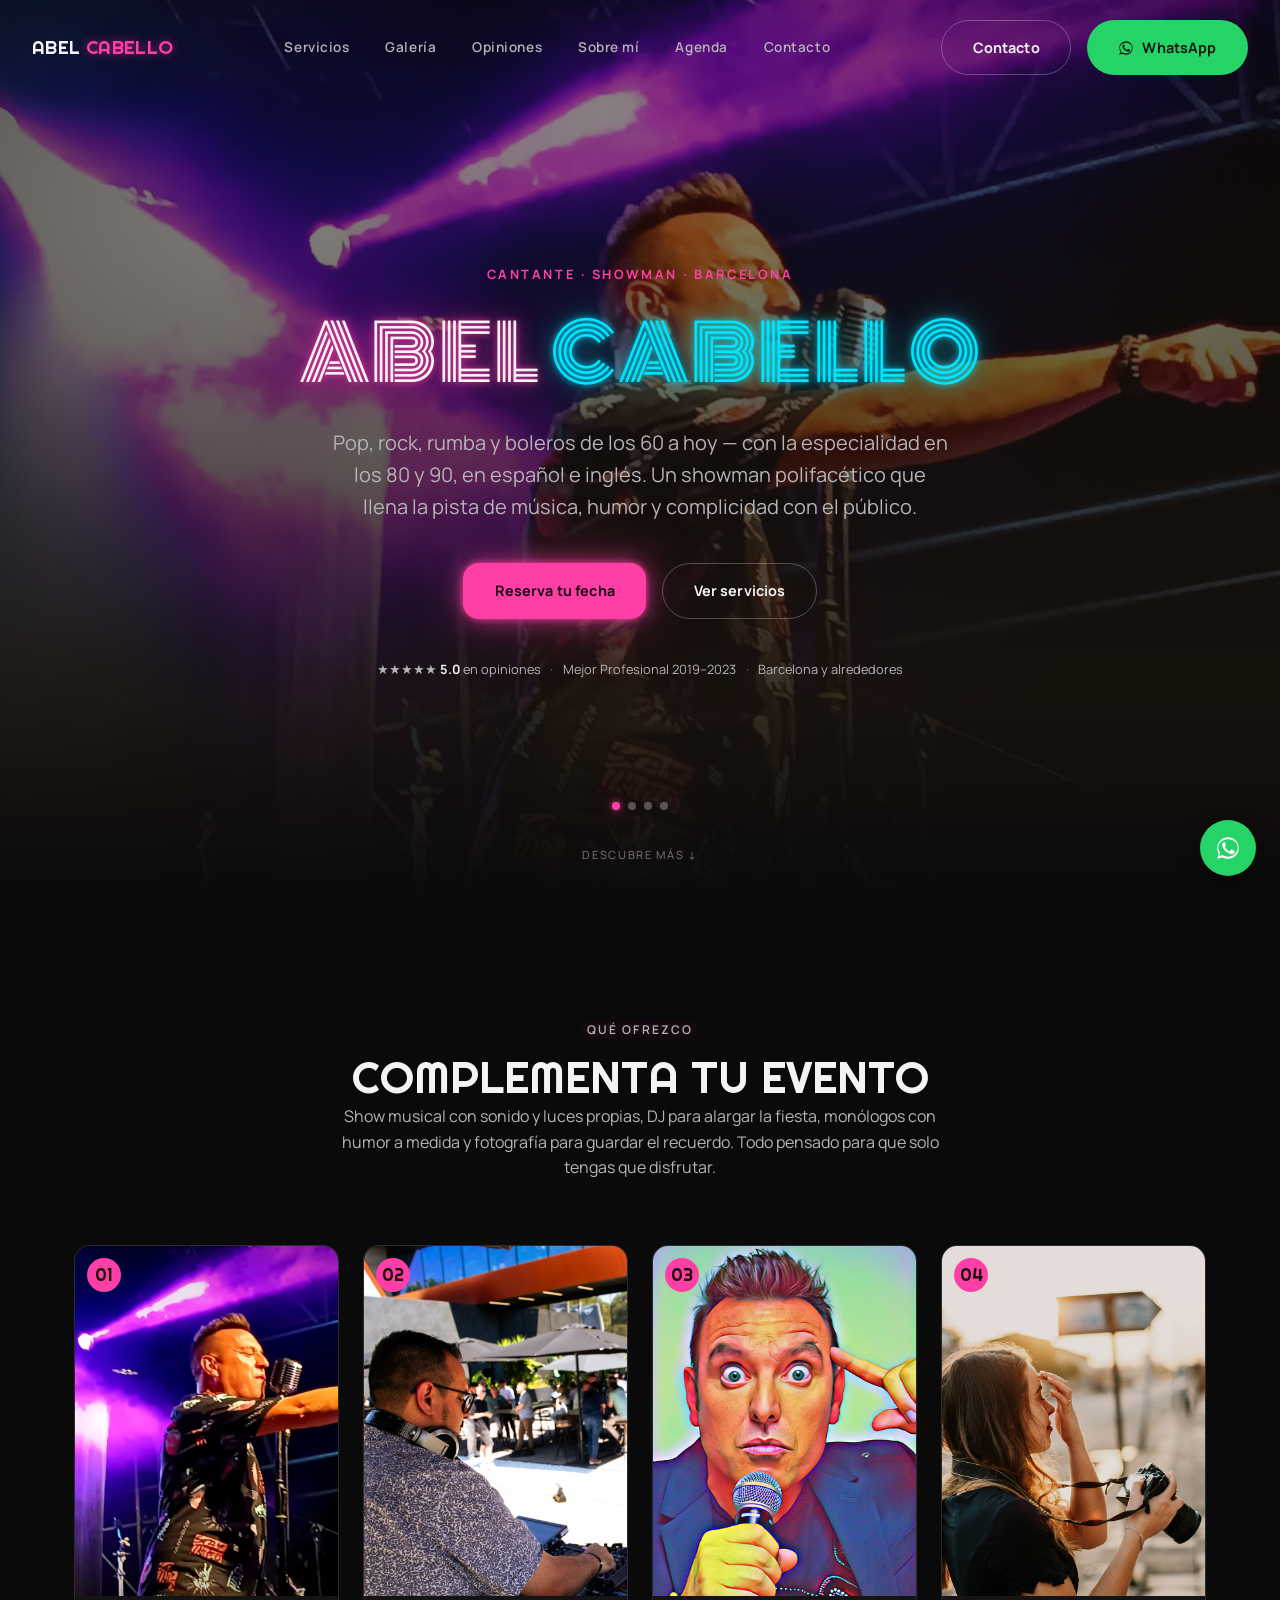
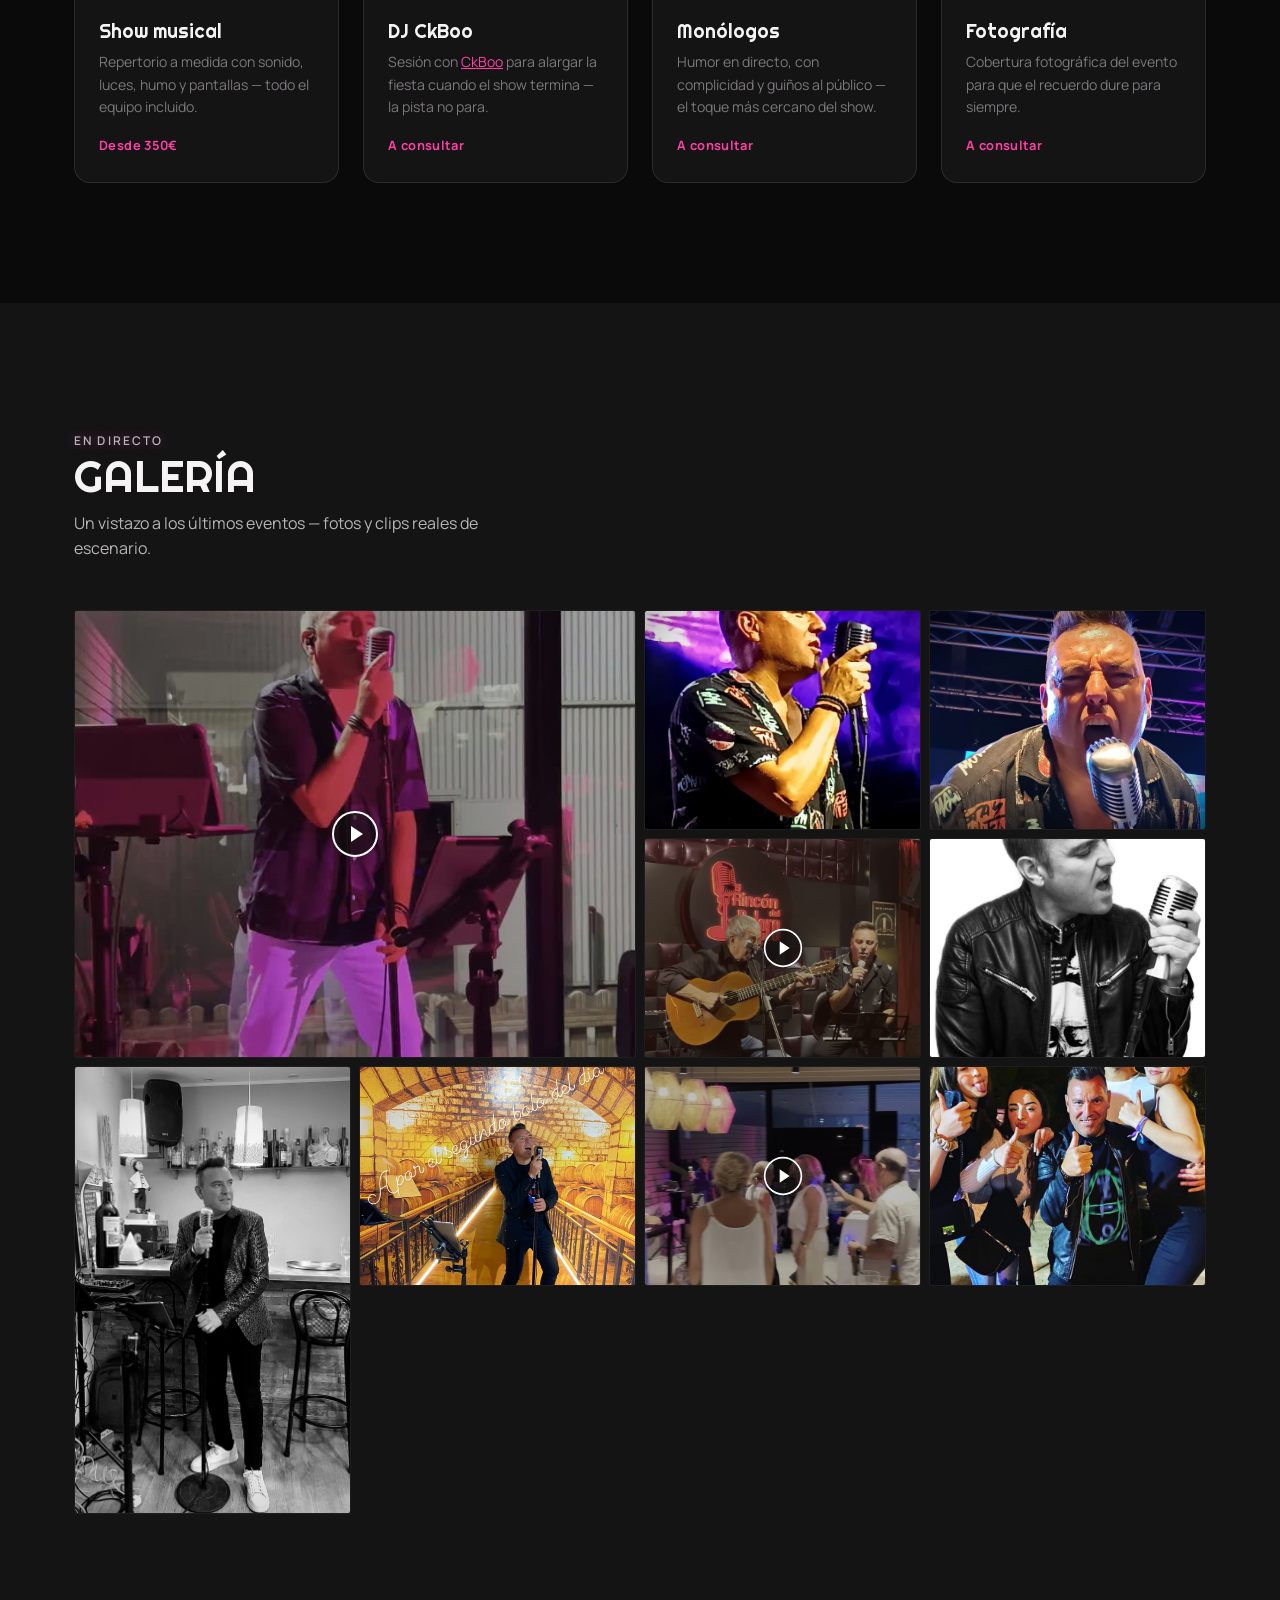
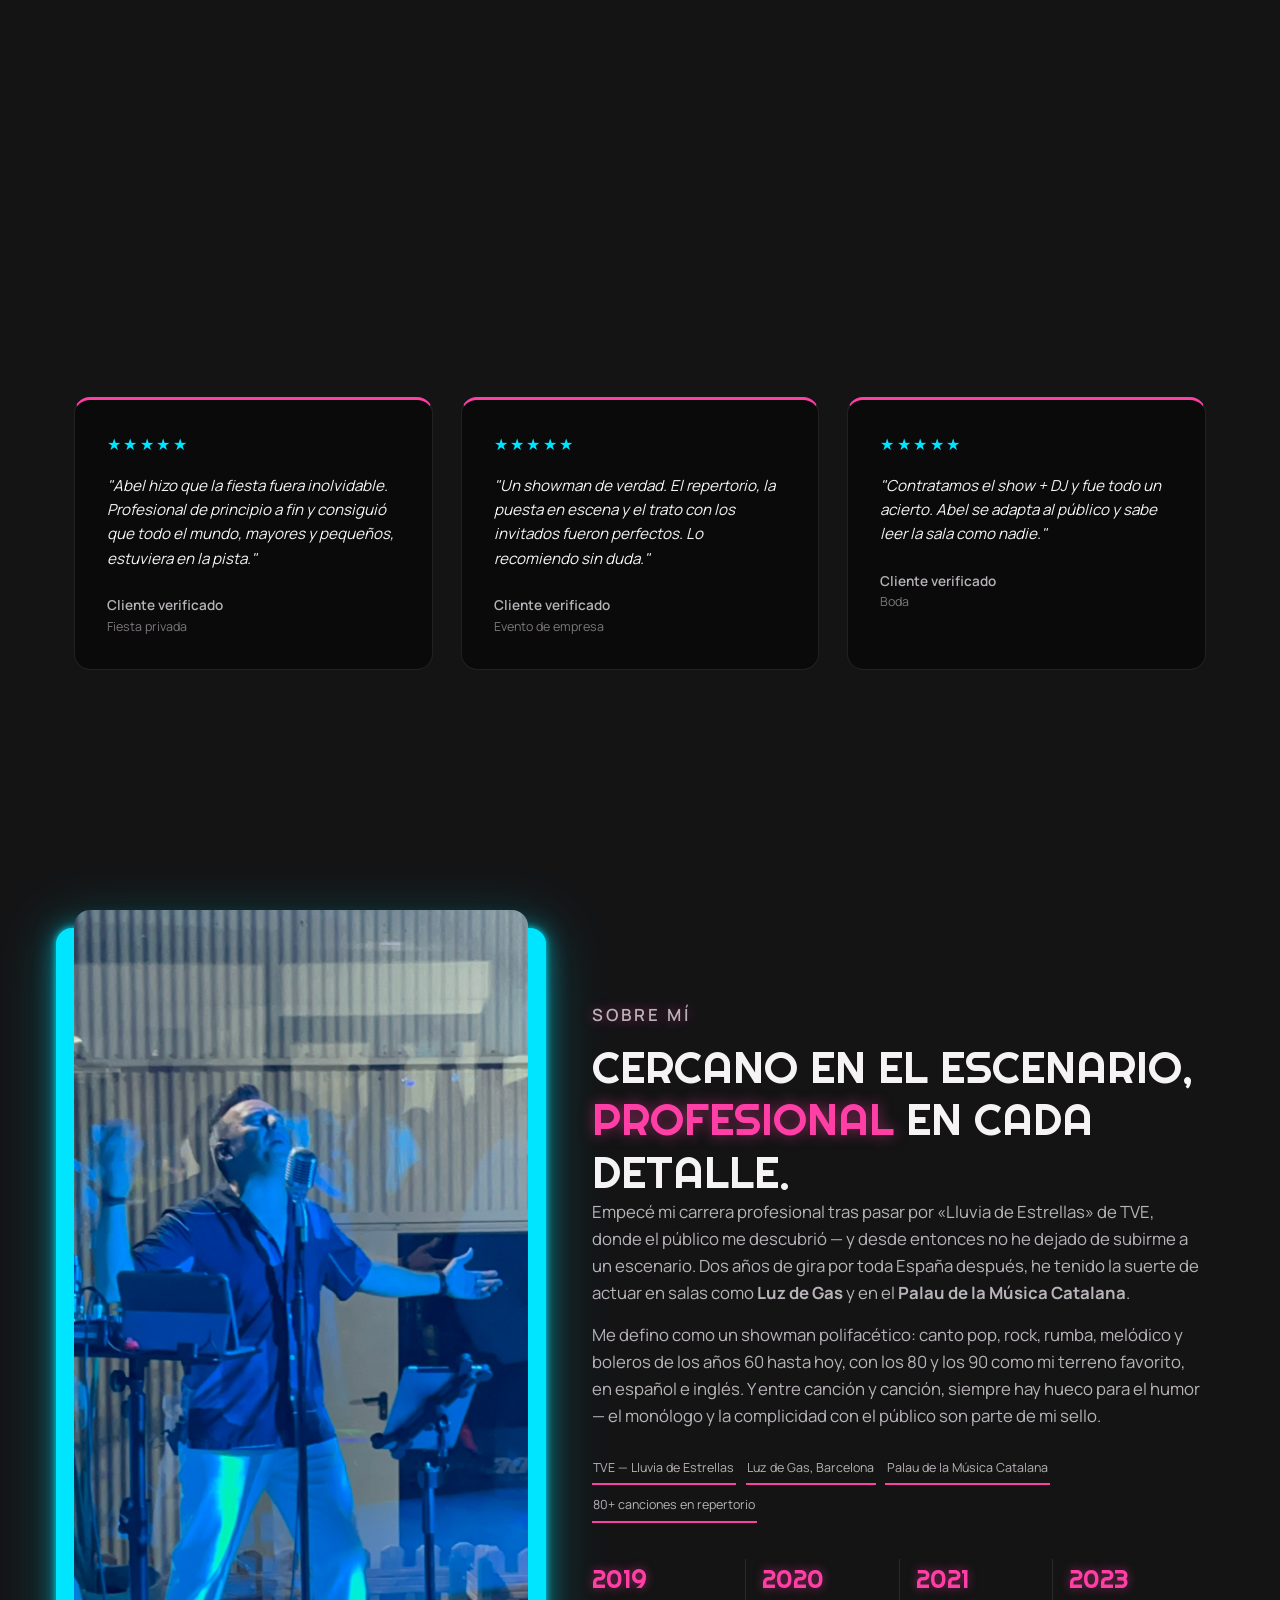
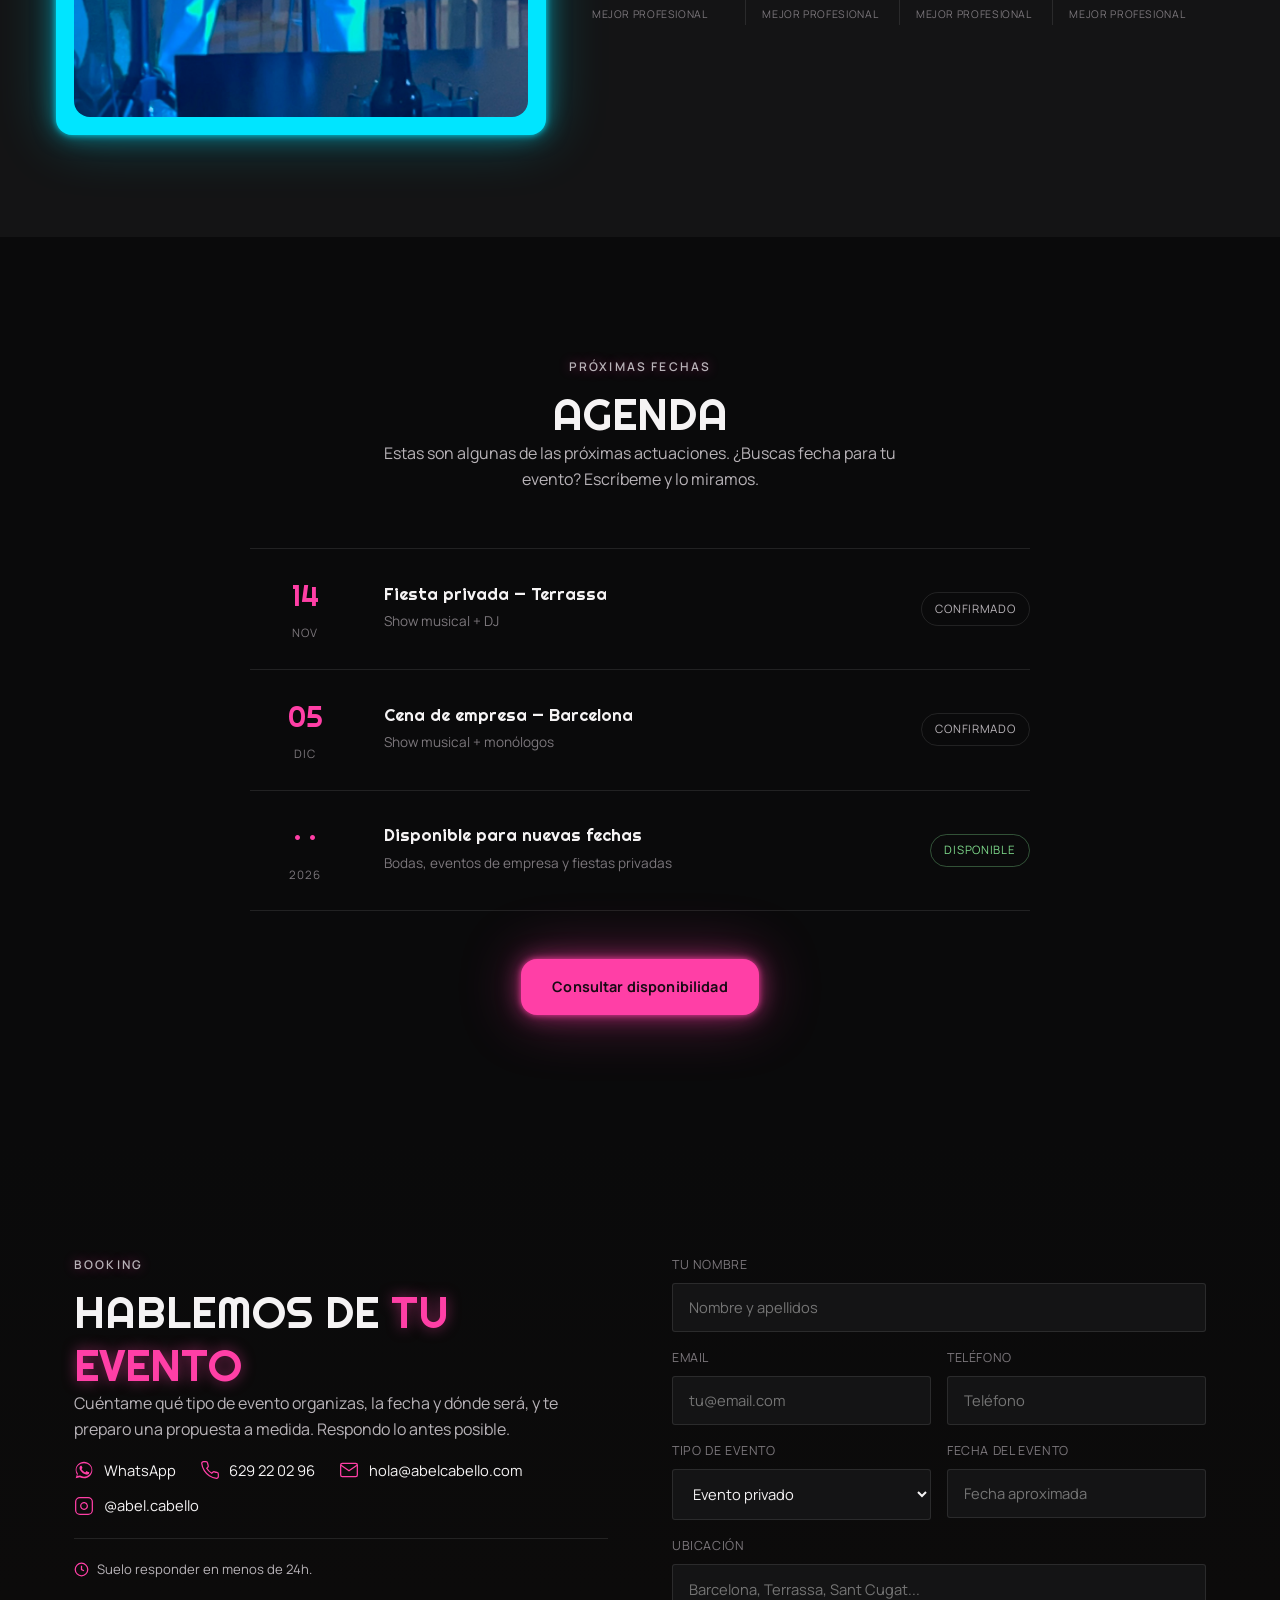
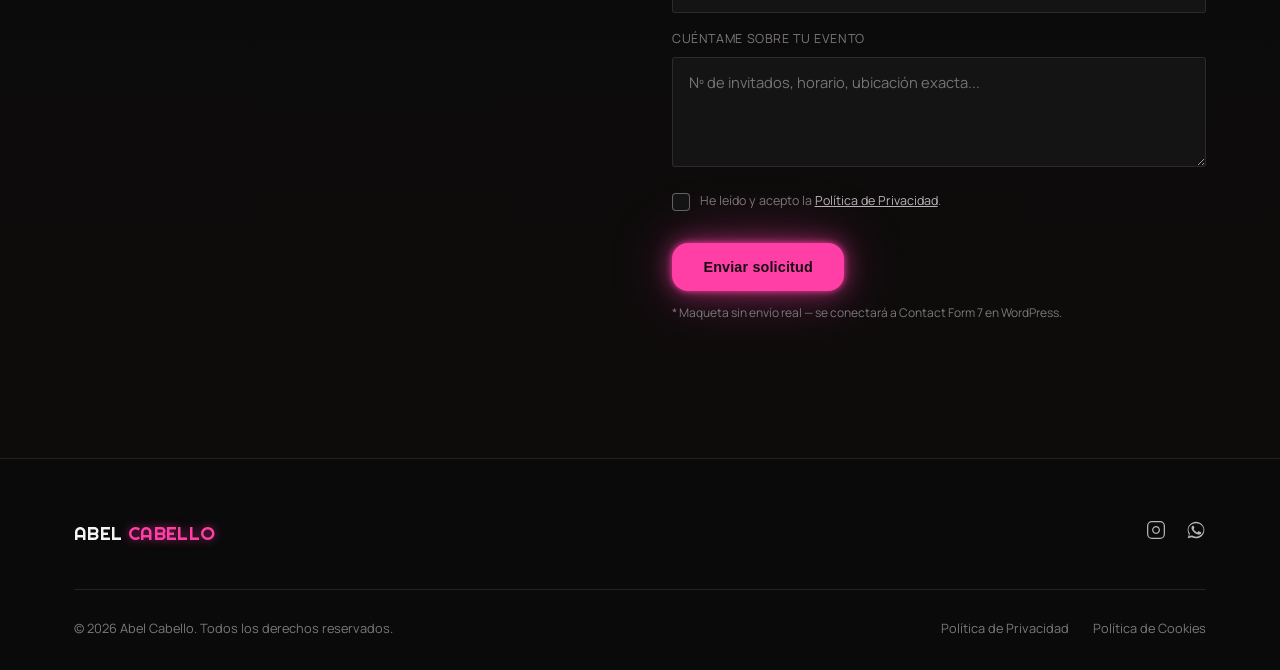
<file: index.html>
<!DOCTYPE html>
<html lang="es">
<head>
<meta charset="UTF-8" />
<meta name="viewport" content="width=device-width, initial-scale=1.0" />
<title>Abel Cabello — Cantante para Eventos en Barcelona | Showman</title>
<meta name="description" content="Abel Cabello, cantante para eventos en Barcelona: fiestas privadas, empresas y bodas. También showman, DJ y monólogos en directo. Más de 80 canciones en repertorio." />
<link rel="preconnect" href="https://fonts.googleapis.com">
<link rel="preconnect" href="https://fonts.gstatic.com" crossorigin>
<link href="https://fonts.googleapis.com/css2?family=Monoton&family=Righteous&family=Manrope:wght@400;500;600;700;800&display=swap" rel="stylesheet">
<link rel="stylesheet" href="assets/css/style.css" />
</head>
<body>

<!-- ============ HEADER ============ -->
<header class="site-header" id="site-header">
  <a href="#top" class="site-logo wordmark">Abel <span class="accent">Cabello</span></a>

  <nav class="site-nav" id="site-nav">
    <a href="#servicios">Servicios</a>
    <a href="#galeria">Galería</a>
    <a href="#testimonios">Opiniones</a>
    <a href="#bio">Sobre mí</a>
    <a href="#agenda">Agenda</a>
    <a href="#contacto">Contacto</a>
    <a href="https://wa.me/34629220296" target="_blank" rel="noopener" class="nav-wa-mobile"><svg width="16" height="16" viewBox="0 0 24 24" fill="currentColor"><path d="M17.5 14.4c-.3-.1-1.7-.9-2-1-.3-.1-.5-.1-.7.1-.2.3-.7 1-.9 1.2-.2.2-.3.2-.6.1-.3-.1-1.3-.5-2.4-1.5-.9-.8-1.5-1.8-1.7-2.1-.2-.3 0-.5.1-.6.1-.1.3-.3.4-.5.1-.2.2-.3.3-.5.1-.2 0-.4 0-.5C10 9 9.5 7.7 9.3 7.2c-.2-.5-.4-.4-.5-.4h-.5c-.2 0-.5.1-.7.3-.3.3-1 1-1 2.4s1 2.8 1.2 3c.1.2 2 3.1 4.9 4.3.7.3 1.2.5 1.6.6.7.2 1.3.2 1.8.1.5-.1 1.7-.7 1.9-1.4.2-.7.2-1.2.2-1.4-.1-.1-.3-.2-.6-.3z"/><path d="M12 2C6.5 2 2 6.5 2 12c0 1.9.5 3.7 1.5 5.3L2 22l4.9-1.3C8.4 21.5 10.2 22 12 22c5.5 0 10-4.5 10-10S17.5 2 12 2zm0 18c-1.6 0-3.2-.4-4.6-1.3l-.3-.2-3.2.8.8-3.1-.2-.3C3.4 14.4 3 13.2 3 12c0-4.4 3.6-8 9-8s9 3.6 9 8-4.6 8-9 8z"/></svg> WhatsApp</a>
  </nav>

  <div class="header-cta">
    <a href="#contacto" class="btn btn-outline">Contacto</a>
    <a href="https://wa.me/34629220296" target="_blank" rel="noopener" class="btn btn-wa">
      <svg width="16" height="16" viewBox="0 0 24 24" fill="currentColor"><path d="M17.5 14.4c-.3-.1-1.7-.9-2-1-.3-.1-.5-.1-.7.1-.2.3-.7 1-.9 1.2-.2.2-.3.2-.6.1-.3-.1-1.3-.5-2.4-1.5-.9-.8-1.5-1.8-1.7-2.1-.2-.3 0-.5.1-.6.1-.1.3-.3.4-.5.1-.2.2-.3.3-.5.1-.2 0-.4 0-.5C10 9 9.5 7.7 9.3 7.2c-.2-.5-.4-.4-.5-.4h-.5c-.2 0-.5.1-.7.3-.3.3-1 1-1 2.4s1 2.8 1.2 3c.1.2 2 3.1 4.9 4.3.7.3 1.2.5 1.6.6.7.2 1.3.2 1.8.1.5-.1 1.7-.7 1.9-1.4.2-.7.2-1.2.2-1.4-.1-.1-.3-.2-.6-.3z"/><path d="M12 2C6.5 2 2 6.5 2 12c0 1.9.5 3.7 1.5 5.3L2 22l4.9-1.3C8.4 21.5 10.2 22 12 22c5.5 0 10-4.5 10-10S17.5 2 12 2zm0 18c-1.6 0-3.2-.4-4.6-1.3l-.3-.2-3.2.8.8-3.1-.2-.3C3.4 14.4 3 13.2 3 12c0-4.4 3.6-8 9-8s9 3.6 9 8-4.6 8-9 8z"/></svg>
      WhatsApp
    </a>
  </div>

  <button class="hamburger" id="hamburger" aria-label="Abrir menú" aria-expanded="false">
    <span></span><span></span><span></span>
  </button>
</header>

<!-- ============ HERO ============ -->
<section class="hero" id="top">
  <div class="hero-slider" id="hero-slider">
    <div class="hero-slide active" style="background-image:url('images/gallery/abel-escenario-01.jpg')"></div>
    <div class="hero-slide" style="background-image:url('images/gallery/abel-grito-escenario-01.jpg')"></div>
    <div class="hero-slide" style="background-image:url('images/gallery/abel-dramatico-01.jpg')"></div>
    <div class="hero-slide" style="background-image:url('images/gallery/abel-publico-02.jpg')"></div>
  </div>
  <div class="hero-overlay"></div>

  <div class="hero-content">
    <p class="hero-tag">Cantante · Showman · Barcelona</p>
    <h1>Abel <em>Cabello</em></h1>
    <p class="hero-sub">
      Pop, rock, rumba y boleros de los 60 a hoy — con la especialidad en los 80 y 90, en español e inglés.
      Un showman polifacético que llena la pista de música, humor y complicidad con el público.
    </p>
    <div class="hero-cta">
      <a href="#contacto" class="btn btn-gold">Reserva tu fecha</a>
      <a href="#servicios" class="btn btn-outline">Ver servicios</a>
    </div>
    <div class="hero-trust fade-up">
      <span>★★★★★ <strong>5.0</strong> en opiniones</span>
      <span class="hero-trust-sep">·</span>
      <span>Mejor Profesional 2019–2023</span>
      <span class="hero-trust-sep">·</span>
      <span>Barcelona y alrededores</span>
    </div>
  </div>

  <div class="hero-dots" id="hero-dots"></div>
  <div class="hero-scroll">Descubre más ↓</div>
</section>

<!-- ============ SERVICIOS ============ -->
<section class="servicios" id="servicios">
  <div class="container">
    <div class="servicios-head fade-up">
      <p class="section-label">Qué ofrezco</p>
      <h2>Complementa tu evento</h2>
      <p>Show musical con sonido y luces propias, DJ para alargar la fiesta, monólogos con humor a medida
        y fotografía para guardar el recuerdo. Todo pensado para que solo tengas que disfrutar.</p>
    </div>

    <div class="serv-grid">
      <div class="serv-card fade-up">
        <div class="serv-card-img"><img src="images/gallery/abel-escenario-01.jpg" alt="Show musical Abel Cabello" /></div>
        <div class="serv-card-body">
          <h3>Show musical</h3>
          <p>Repertorio a medida con sonido, luces, humo y pantallas — todo el equipo incluido.</p>
          <span class="serv-price">Desde 350€</span>
        </div>
      </div>
      <div class="serv-card fade-up">
        <div class="serv-card-img"><img src="images/brand/servicio-dj-ckboo.jpg" alt="DJ CK Boo con Abel Cabello" /></div>
        <div class="serv-card-body">
          <h3>DJ CkBoo</h3>
          <p>Sesión con <a href="https://adria-lopez.com/dj-ckboo/" target="_blank" rel="noopener">CkBoo</a> para alargar la fiesta cuando el show termina — la pista no para.</p>
          <span class="serv-price">A consultar</span>
        </div>
      </div>
      <div class="serv-card fade-up">
        <div class="serv-card-img"><img src="images/brand/servicio-monologos.jpg" alt="Monólogos Abel Cabello" /></div>
        <div class="serv-card-body">
          <h3>Monólogos</h3>
          <p>Humor en directo, con complicidad y guiños al público — el toque más cercano del show.</p>
          <span class="serv-price">A consultar</span>
        </div>
      </div>
      <div class="serv-card fade-up">
        <div class="serv-card-img"><img src="images/brand/servicio-fotografia.jpg" alt="Fotografía de evento" /></div>
        <div class="serv-card-body">
          <h3>Fotografía</h3>
          <p>Cobertura fotográfica del evento para que el recuerdo dure para siempre.</p>
          <span class="serv-price">A consultar</span>
        </div>
      </div>
    </div>
  </div>
</section>

<!-- ============ GALERÍA ============ -->
<section class="galeria" id="galeria">
  <div class="container">
    <div class="galeria-head fade-up">
      <div>
        <p class="section-label">En directo</p>
        <h2>Galería</h2>
        <p>Un vistazo a los últimos eventos — fotos y clips reales de escenario.</p>
      </div>
    </div>

    <div class="gal-grid fade-up" id="gallery-grid">
      <div class="gal-item wide tall" data-type="video" data-src="images/gallery/video/abel-clip-pirotecnia.mp4" data-poster="images/gallery/video/abel-clip-pirotecnia-poster.jpg">
        <img src="images/gallery/video/abel-clip-pirotecnia-poster.jpg" alt="Show en directo" />
        <div class="gal-play"><svg width="48" height="48" viewBox="0 0 24 24" fill="#fff"><circle cx="12" cy="12" r="11" fill="rgba(19,17,16,0.55)" stroke="#fff" stroke-width="1"/><path d="M10 8l6 4-6 4V8z"/></svg></div>
      </div>
      <div class="gal-item" data-type="image" data-src="images/gallery/abel-microfono-01.jpg">
        <img src="images/gallery/abel-microfono-01.jpg" alt="Abel Cabello cantando" />
      </div>
      <div class="gal-item" data-type="image" data-src="images/gallery/abel-grito-escenario-01.jpg">
        <img src="images/gallery/abel-grito-escenario-01.jpg" alt="Abel Cabello en escena" />
      </div>
      <div class="gal-item" data-type="video" data-src="images/gallery/video/abel-clip-fiesta-purpura.mp4" data-poster="images/gallery/video/abel-clip-fiesta-purpura-poster.jpg">
        <img src="images/gallery/video/abel-clip-fiesta-purpura-poster.jpg" alt="Ambiente de fiesta" />
        <div class="gal-play"><svg width="40" height="40" viewBox="0 0 24 24" fill="#fff"><circle cx="12" cy="12" r="11" fill="rgba(19,17,16,0.55)" stroke="#fff" stroke-width="1"/><path d="M10 8l6 4-6 4V8z"/></svg></div>
      </div>
      <div class="gal-item" data-type="image" data-src="images/gallery/abel-publico-01.jpg">
        <img src="images/gallery/abel-publico-01.jpg" alt="Público disfrutando del show" />
      </div>
      <div class="gal-item tall" data-type="image" data-src="images/gallery/abel-retrato-blanco-negro.jpg">
        <img src="images/gallery/abel-retrato-blanco-negro.jpg" alt="Retrato Abel Cabello" />
      </div>
      <div class="gal-item" data-type="image" data-src="images/gallery/abel-ambiente-tunel.jpg">
        <img src="images/gallery/abel-ambiente-tunel.jpg" alt="Actuación con ambiente especial" />
      </div>
      <div class="gal-item" data-type="video" data-src="images/gallery/video/abel-clip-spotlight-solo.mp4" data-poster="images/gallery/video/abel-clip-spotlight-solo-poster.jpg">
        <img src="images/gallery/video/abel-clip-spotlight-solo-poster.jpg" alt="Solo en el escenario" />
        <div class="gal-play"><svg width="40" height="40" viewBox="0 0 24 24" fill="#fff"><circle cx="12" cy="12" r="11" fill="rgba(19,17,16,0.55)" stroke="#fff" stroke-width="1"/><path d="M10 8l6 4-6 4V8z"/></svg></div>
      </div>
      <div class="gal-item" data-type="image" data-src="images/gallery/abel-fans-grupo.jpg">
        <img src="images/gallery/abel-fans-grupo.jpg" alt="Con el público tras el show" />
      </div>
    </div>

    <div class="gal-footer fade-up">
      <a href="gallery.html" class="btn btn-outline">Ver galería completa</a>
    </div>
  </div>
</section>

<!-- Lightbox -->
<div class="lightbox" id="lightbox">
  <button class="lightbox-close" id="lightbox-close">&times;</button>
  <button class="lightbox-nav lightbox-prev" id="lightbox-prev">&#8249;</button>
  <div class="lightbox-content" id="lightbox-content"></div>
  <button class="lightbox-nav lightbox-next" id="lightbox-next">&#8250;</button>
</div>

<!-- ============ TESTIMONIOS ============ -->
<section class="testimonios" id="testimonios">
  <div class="container">
    <div class="testi-head fade-up">
      <p class="section-label">Opiniones</p>
      <h2>Lo que dicen de mí</h2>
    </div>
    <div class="testi-grid">
      <div class="testi-card fade-up">
        <div class="testi-stars">★★★★★</div>
        <p class="testi-text">"Abel hizo que la fiesta fuera inolvidable. Profesional de principio a fin y consiguió que todo el mundo, mayores y pequeños, estuviera en la pista."</p>
        <div class="testi-author">Cliente verificado</div>
        <div class="testi-event">Fiesta privada</div>
      </div>
      <div class="testi-card fade-up">
        <div class="testi-stars">★★★★★</div>
        <p class="testi-text">"Un showman de verdad. El repertorio, la puesta en escena y el trato con los invitados fueron perfectos. Lo recomiendo sin duda."</p>
        <div class="testi-author">Cliente verificado</div>
        <div class="testi-event">Evento de empresa</div>
      </div>
      <div class="testi-card fade-up">
        <div class="testi-stars">★★★★★</div>
        <p class="testi-text">"Contratamos el show + DJ y fue todo un acierto. Abel se adapta al público y sabe leer la sala como nadie."</p>
        <div class="testi-author">Cliente verificado</div>
        <div class="testi-event">Boda</div>
      </div>
    </div>
  </div>
</section>

<!-- ============ BIO ============ -->
<section class="bio" id="bio">
  <div class="container bio-grid">
    <div class="bio-image fade-up">
      <img src="images/gallery/abel-retrato-chaqueta.jpg" alt="Abel Cabello en directo" />
    </div>
    <div class="bio-text">
      <p class="section-label fade-up">Sobre mí</p>
      <h2 class="fade-up">Cercano en el escenario,<br><em>profesional</em> en cada detalle.</h2>
      <p class="fade-up">
        Empecé mi carrera profesional tras pasar por «Lluvia de Estrellas» de TVE, donde el público me
        descubrió — y desde entonces no he dejado de subirme a un escenario. Dos años de gira por toda
        España después, he tenido la suerte de actuar en salas como <strong>Luz de Gas</strong> y en el
        <strong>Palau de la Música Catalana</strong>.
      </p>
      <p class="fade-up">
        Me defino como un showman polifacético: canto pop, rock, rumba, melódico y boleros de los años 60
        hasta hoy, con los 80 y los 90 como mi terreno favorito, en español e inglés. Y entre canción y
        canción, siempre hay hueco para el humor — el monólogo y la complicidad con el público son parte
        de mi sello.
      </p>
      <div class="bio-badges fade-up">
        <span class="badge">TVE — Lluvia de Estrellas</span>
        <span class="badge">Luz de Gas, Barcelona</span>
        <span class="badge">Palau de la Música Catalana</span>
        <span class="badge">80+ canciones en repertorio</span>
      </div>
      <div class="awards fade-up">
        <div class="award"><span class="award-year">2019</span><span class="award-label">Mejor profesional</span></div>
        <div class="award"><span class="award-year">2020</span><span class="award-label">Mejor profesional</span></div>
        <div class="award"><span class="award-year">2021</span><span class="award-label">Mejor profesional</span></div>
        <div class="award"><span class="award-year">2023</span><span class="award-label">Mejor profesional</span></div>
      </div>
    </div>
  </div>
</section>

<!-- ============ AGENDA ============ -->
<section class="agenda" id="agenda">
  <div class="container">
    <div class="agenda-head fade-up">
      <p class="section-label">Próximas fechas</p>
      <h2>Agenda</h2>
      <p>Estas son algunas de las próximas actuaciones. ¿Buscas fecha para tu evento? Escríbeme y lo miramos.</p>
    </div>

    <div class="agenda-list fade-up">
      <div class="agenda-row">
        <div class="agenda-date"><span class="day">14</span><span class="month">Nov</span></div>
        <div class="agenda-info">
          <h4>Fiesta privada — Terrassa</h4>
          <span>Show musical + DJ</span>
        </div>
        <div class="agenda-status">Confirmado</div>
      </div>
      <div class="agenda-row">
        <div class="agenda-date"><span class="day">05</span><span class="month">Dic</span></div>
        <div class="agenda-info">
          <h4>Cena de empresa — Barcelona</h4>
          <span>Show musical + monólogos</span>
        </div>
        <div class="agenda-status">Confirmado</div>
      </div>
      <div class="agenda-row">
        <div class="agenda-date"><span class="day">·&nbsp;·</span><span class="month">2026</span></div>
        <div class="agenda-info">
          <h4>Disponible para nuevas fechas</h4>
          <span>Bodas, eventos de empresa y fiestas privadas</span>
        </div>
        <div class="agenda-status open">Disponible</div>
      </div>
    </div>

    <div class="agenda-cta fade-up">
      <a href="#contacto" class="btn btn-gold">Consultar disponibilidad</a>
    </div>
  </div>
</section>

<!-- ============ CONTACTO ============ -->
<section class="contacto" id="contacto">
  <div class="container contacto-grid">
    <div class="contacto-info fade-up">
      <p class="section-label">Booking</p>
      <h2>Hablemos de <em>tu evento</em></h2>
      <p>Cuéntame qué tipo de evento organizas, la fecha y dónde será, y te preparo una propuesta a medida.
        Respondo lo antes posible.</p>

      <div class="contacto-direct">
        <a href="https://wa.me/34629220296" target="_blank" rel="noopener">
          <svg width="20" height="20" viewBox="0 0 24 24" fill="currentColor"><path d="M17.5 14.4c-.3-.1-1.7-.9-2-1-.3-.1-.5-.1-.7.1-.2.3-.7 1-.9 1.2-.2.2-.3.2-.6.1-.3-.1-1.3-.5-2.4-1.5-.9-.8-1.5-1.8-1.7-2.1-.2-.3 0-.5.1-.6.1-.1.3-.3.4-.5.1-.2.2-.3.3-.5.1-.2 0-.4 0-.5C10 9 9.5 7.7 9.3 7.2c-.2-.5-.4-.4-.5-.4h-.5c-.2 0-.5.1-.7.3-.3.3-1 1-1 2.4s1 2.8 1.2 3c.1.2 2 3.1 4.9 4.3.7.3 1.2.5 1.6.6.7.2 1.3.2 1.8.1.5-.1 1.7-.7 1.9-1.4.2-.7.2-1.2.2-1.4-.1-.1-.3-.2-.6-.3z"/><path d="M12 2C6.5 2 2 6.5 2 12c0 1.9.5 3.7 1.5 5.3L2 22l4.9-1.3C8.4 21.5 10.2 22 12 22c5.5 0 10-4.5 10-10S17.5 2 12 2zm0 18c-1.6 0-3.2-.4-4.6-1.3l-.3-.2-3.2.8.8-3.1-.2-.3C3.4 14.4 3 13.2 3 12c0-4.4 3.6-8 9-8s9 3.6 9 8-4.6 8-9 8z"/></svg>
          WhatsApp
        </a>
        <a href="tel:+34629220296">
          <svg width="20" height="20" viewBox="0 0 24 24" fill="none" stroke="currentColor" stroke-width="1.5"><path d="M22 16.92v3a2 2 0 0 1-2.18 2 19.79 19.79 0 0 1-8.63-3.07 19.5 19.5 0 0 1-6-6 19.79 19.79 0 0 1-3.07-8.67A2 2 0 0 1 4.11 2h3a2 2 0 0 1 2 1.72c.127.96.362 1.903.7 2.81a2 2 0 0 1-.45 2.11L8.09 9.91a16 16 0 0 0 6 6l1.27-1.27a2 2 0 0 1 2.11-.45c.907.338 1.85.573 2.81.7A2 2 0 0 1 22 16.92z"/></svg>
          629 22 02 96
        </a>
        <a href="mailto:hola@abelcabello.com">
          <svg width="20" height="20" viewBox="0 0 24 24" fill="none" stroke="currentColor" stroke-width="1.5"><rect x="2" y="4" width="20" height="16" rx="2"/><path d="M2 6l10 7 10-7"/></svg>
          hola@abelcabello.com
        </a>
        <a href="https://instagram.com/abel.cabello" target="_blank" rel="noopener">
          <svg width="20" height="20" viewBox="0 0 24 24" fill="none" stroke="currentColor" stroke-width="1.5"><rect x="2" y="2" width="20" height="20" rx="5"/><path d="M16 11.37A4 4 0 1 1 12.63 8 4 4 0 0 1 16 11.37z"/><line x1="17.5" y1="6.5" x2="17.51" y2="6.5"/></svg>
          @abel.cabello
        </a>
      </div>
      <p class="contacto-response-note">
        <svg width="15" height="15" viewBox="0 0 24 24" fill="none" stroke="currentColor" stroke-width="2"><circle cx="12" cy="12" r="10"/><path d="M12 6v6l4 2"/></svg>
        Suelo responder en menos de 24h.
      </p>
    </div>

    <div class="contacto-form fade-up">
      <!--
        Maqueta estática. En WordPress este bloque se sustituirá por el
        shortcode de Contact Form 7, clonando el patrón de "CkBoo Booking"
        (adria-lopez.com): mismos campos, honeypot y checkbox de privacidad.
      -->
      <form id="booking-form" onsubmit="return false;">
        <div class="form-grid">
          <div class="field full">
            <label for="f-name">Tu nombre</label>
            <input type="text" id="f-name" placeholder="Nombre y apellidos" required />
          </div>
          <div class="field">
            <label for="f-email">Email</label>
            <input type="email" id="f-email" placeholder="tu@email.com" required />
          </div>
          <div class="field">
            <label for="f-phone">Teléfono</label>
            <input type="tel" id="f-phone" placeholder="Teléfono" />
          </div>
          <div class="field">
            <label for="f-type">Tipo de evento</label>
            <select id="f-type">
              <option>Evento privado</option>
              <option>Evento corporativo</option>
              <option>Fiesta Mayor</option>
              <option>Boda</option>
              <option>Sala de fiestas</option>
              <option>Otros</option>
            </select>
          </div>
          <div class="field">
            <label for="f-date">Fecha del evento</label>
            <input type="text" id="f-date" placeholder="Fecha aproximada" />
          </div>
          <div class="field full">
            <label for="f-location">Ubicación</label>
            <input type="text" id="f-location" placeholder="Barcelona, Terrassa, Sant Cugat..." />
          </div>
          <div class="field full">
            <label for="f-message">Cuéntame sobre tu evento</label>
            <textarea id="f-message" placeholder="Nº de invitados, horario, ubicación exacta..."></textarea>
          </div>
          <div class="field full field-check">
            <input type="checkbox" id="f-privacy" required />
            <label for="f-privacy" style="display:inline;text-transform:none;letter-spacing:0;">
              He leído y acepto la <a href="privacidad.html">Política de Privacidad</a>.
            </label>
          </div>
        </div>
        <button type="submit" class="btn btn-gold" style="margin-top:1.5rem;">Enviar solicitud</button>
        <p class="form-note">* Maqueta sin envío real — se conectará a Contact Form 7 en WordPress.</p>
      </form>
    </div>
  </div>
</section>

<!-- ============ FOOTER ============ -->
<footer class="site-footer">
  <div class="container">
    <div class="footer-top">
      <a href="#top" class="footer-logo wordmark">Abel <span class="accent">Cabello</span></a>
      <div class="footer-social">
        <a href="https://instagram.com/abel.cabello" target="_blank" rel="noopener" aria-label="Instagram">
          <svg width="20" height="20" viewBox="0 0 24 24" fill="none" stroke="currentColor" stroke-width="1.5"><rect x="2" y="2" width="20" height="20" rx="5"/><path d="M16 11.37A4 4 0 1 1 12.63 8 4 4 0 0 1 16 11.37z"/><line x1="17.5" y1="6.5" x2="17.51" y2="6.5"/></svg>
        </a>
        <a href="https://wa.me/34629220296" target="_blank" rel="noopener" aria-label="WhatsApp">
          <svg width="20" height="20" viewBox="0 0 24 24" fill="currentColor"><path d="M17.5 14.4c-.3-.1-1.7-.9-2-1-.3-.1-.5-.1-.7.1-.2.3-.7 1-.9 1.2-.2.2-.3.2-.6.1-.3-.1-1.3-.5-2.4-1.5-.9-.8-1.5-1.8-1.7-2.1-.2-.3 0-.5.1-.6.1-.1.3-.3.4-.5.1-.2.2-.3.3-.5.1-.2 0-.4 0-.5C10 9 9.5 7.7 9.3 7.2c-.2-.5-.4-.4-.5-.4h-.5c-.2 0-.5.1-.7.3-.3.3-1 1-1 2.4s1 2.8 1.2 3c.1.2 2 3.1 4.9 4.3.7.3 1.2.5 1.6.6.7.2 1.3.2 1.8.1.5-.1 1.7-.7 1.9-1.4.2-.7.2-1.2.2-1.4-.1-.1-.3-.2-.6-.3z"/><path d="M12 2C6.5 2 2 6.5 2 12c0 1.9.5 3.7 1.5 5.3L2 22l4.9-1.3C8.4 21.5 10.2 22 12 22c5.5 0 10-4.5 10-10S17.5 2 12 2zm0 18c-1.6 0-3.2-.4-4.6-1.3l-.3-.2-3.2.8.8-3.1-.2-.3C3.4 14.4 3 13.2 3 12c0-4.4 3.6-8 9-8s9 3.6 9 8-4.6 8-9 8z"/></svg>
        </a>
      </div>
    </div>
    <div class="footer-bottom">
      <span>&copy; <span id="footer-year"></span> Abel Cabello. Todos los derechos reservados.</span>
      <div class="footer-links">
        <a href="privacidad.html">Política de Privacidad</a>
        <a href="cookies.html">Política de Cookies</a>
      </div>
    </div>
  </div>
</footer>

<a href="https://wa.me/34629220296" target="_blank" rel="noopener" class="wa-float" aria-label="Escribir por WhatsApp">
  <svg width="26" height="26" viewBox="0 0 24 24" fill="#fff"><path d="M17.5 14.4c-.3-.1-1.7-.9-2-1-.3-.1-.5-.1-.7.1-.2.3-.7 1-.9 1.2-.2.2-.3.2-.6.1-.3-.1-1.3-.5-2.4-1.5-.9-.8-1.5-1.8-1.7-2.1-.2-.3 0-.5.1-.6.1-.1.3-.3.4-.5.1-.2.2-.3.3-.5.1-.2 0-.4 0-.5C10 9 9.5 7.7 9.3 7.2c-.2-.5-.4-.4-.5-.4h-.5c-.2 0-.5.1-.7.3-.3.3-1 1-1 2.4s1 2.8 1.2 3c.1.2 2 3.1 4.9 4.3.7.3 1.2.5 1.6.6.7.2 1.3.2 1.8.1.5-.1 1.7-.7 1.9-1.4.2-.7.2-1.2.2-1.4-.1-.1-.3-.2-.6-.3z"/><path d="M12 2C6.5 2 2 6.5 2 12c0 1.9.5 3.7 1.5 5.3L2 22l4.9-1.3C8.4 21.5 10.2 22 12 22c5.5 0 10-4.5 10-10S17.5 2 12 2zm0 18c-1.6 0-3.2-.4-4.6-1.3l-.3-.2-3.2.8.8-3.1-.2-.3C3.4 14.4 3 13.2 3 12c0-4.4 3.6-8 9-8s9 3.6 9 8-4.6 8-9 8z"/></svg>
</a>

<script src="assets/js/main.js"></script>
</body>
</html>
</file>
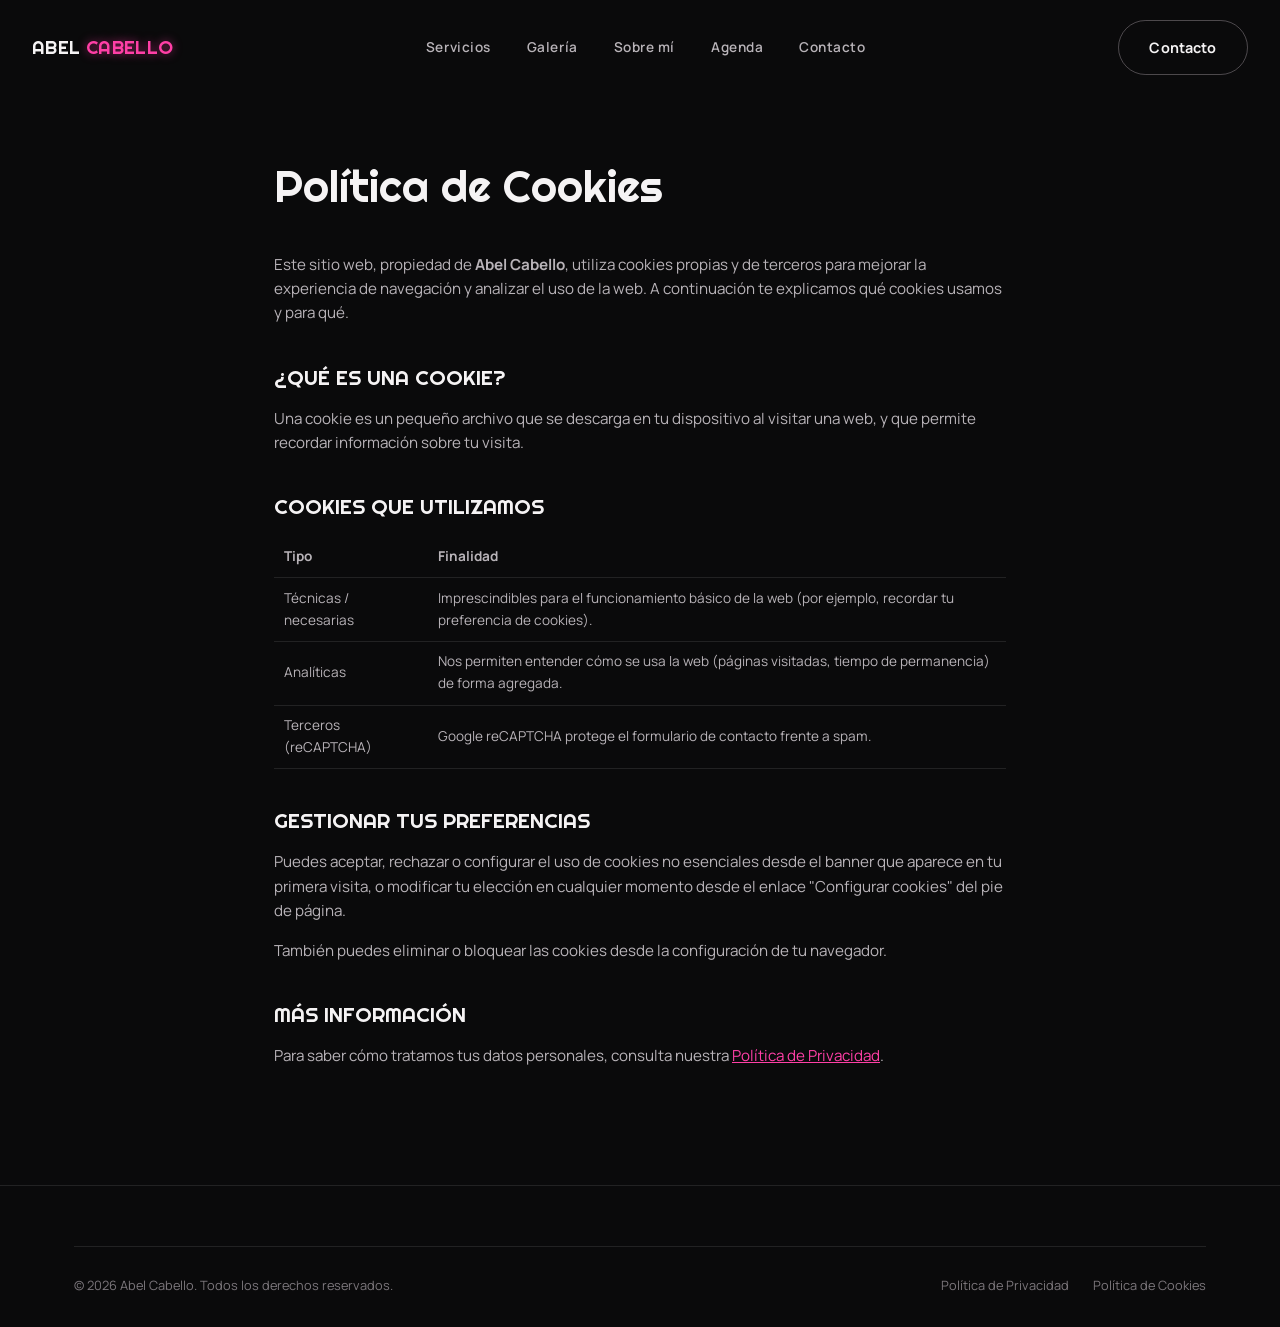
<file: cookies.html>
<!DOCTYPE html>
<html lang="es">
<head>
<meta charset="UTF-8" />
<meta name="viewport" content="width=device-width, initial-scale=1.0" />
<title>Política de Cookies — Abel Cabello</title>
<link rel="preconnect" href="https://fonts.googleapis.com">
<link rel="preconnect" href="https://fonts.gstatic.com" crossorigin>
<link href="https://fonts.googleapis.com/css2?family=Monoton&family=Righteous&family=Manrope:wght@400;500;600;700;800&display=swap" rel="stylesheet">
<link rel="stylesheet" href="assets/css/style.css" />
<style>
  .legal { padding-top: 160px; padding-bottom: 100px; max-width: 780px; margin: 0 auto; }
  .legal h1 { font-size: clamp(2rem,4vw,2.75rem); margin-bottom: 2.5rem; }
  .legal h2 { font-size: 1.3rem; margin: 2.5rem 0 1rem; }
  .legal p, .legal li { color: var(--gray); font-size: 0.95rem; }
  .legal a { color: var(--gold); text-decoration: underline; }
  .legal table { width: 100%; border-collapse: collapse; margin-top: 1rem; font-size: 0.85rem; }
  .legal th, .legal td { text-align: left; padding: 0.6rem; border-bottom: 1px solid var(--line); color: var(--gray); }
</style>
</head>
<body>

<header class="site-header" id="site-header">
  <a href="index.html" class="site-logo wordmark">Abel <span class="accent">Cabello</span></a>
  <nav class="site-nav" id="site-nav">
    <a href="index.html#servicios">Servicios</a>
    <a href="index.html#galeria">Galería</a>
    <a href="index.html#bio">Sobre mí</a>
    <a href="index.html#agenda">Agenda</a>
    <a href="index.html#contacto">Contacto</a>
    <a href="https://wa.me/34629220296" target="_blank" rel="noopener" class="nav-wa-mobile"><svg width="16" height="16" viewBox="0 0 24 24" fill="currentColor"><path d="M17.5 14.4c-.3-.1-1.7-.9-2-1-.3-.1-.5-.1-.7.1-.2.3-.7 1-.9 1.2-.2.2-.3.2-.6.1-.3-.1-1.3-.5-2.4-1.5-.9-.8-1.5-1.8-1.7-2.1-.2-.3 0-.5.1-.6.1-.1.3-.3.4-.5.1-.2.2-.3.3-.5.1-.2 0-.4 0-.5C10 9 9.5 7.7 9.3 7.2c-.2-.5-.4-.4-.5-.4h-.5c-.2 0-.5.1-.7.3-.3.3-1 1-1 2.4s1 2.8 1.2 3c.1.2 2 3.1 4.9 4.3.7.3 1.2.5 1.6.6.7.2 1.3.2 1.8.1.5-.1 1.7-.7 1.9-1.4.2-.7.2-1.2.2-1.4-.1-.1-.3-.2-.6-.3z"/><path d="M12 2C6.5 2 2 6.5 2 12c0 1.9.5 3.7 1.5 5.3L2 22l4.9-1.3C8.4 21.5 10.2 22 12 22c5.5 0 10-4.5 10-10S17.5 2 12 2zm0 18c-1.6 0-3.2-.4-4.6-1.3l-.3-.2-3.2.8.8-3.1-.2-.3C3.4 14.4 3 13.2 3 12c0-4.4 3.6-8 9-8s9 3.6 9 8-4.6 8-9 8z"/></svg> WhatsApp</a>
  </nav>
  <div class="header-cta">
    <a href="index.html#contacto" class="btn btn-outline">Contacto</a>
  </div>
  <button class="hamburger" id="hamburger" aria-label="Abrir menú" aria-expanded="false"><span></span><span></span><span></span></button>
</header>

<div class="container legal">
  <h1>Política de Cookies</h1>

  <p>Este sitio web, propiedad de <strong>Abel Cabello</strong>, utiliza cookies propias y de terceros para mejorar la experiencia de navegación y analizar el uso de la web. A continuación te explicamos qué cookies usamos y para qué.</p>

  <h2>¿Qué es una cookie?</h2>
  <p>Una cookie es un pequeño archivo que se descarga en tu dispositivo al visitar una web, y que permite recordar información sobre tu visita.</p>

  <h2>Cookies que utilizamos</h2>
  <table>
    <tr><th>Tipo</th><th>Finalidad</th></tr>
    <tr><td>Técnicas / necesarias</td><td>Imprescindibles para el funcionamiento básico de la web (por ejemplo, recordar tu preferencia de cookies).</td></tr>
    <tr><td>Analíticas</td><td>Nos permiten entender cómo se usa la web (páginas visitadas, tiempo de permanencia) de forma agregada.</td></tr>
    <tr><td>Terceros (reCAPTCHA)</td><td>Google reCAPTCHA protege el formulario de contacto frente a spam.</td></tr>
  </table>

  <h2>Gestionar tus preferencias</h2>
  <p>Puedes aceptar, rechazar o configurar el uso de cookies no esenciales desde el banner que aparece en tu primera visita, o modificar tu elección en cualquier momento desde el enlace "Configurar cookies" del pie de página.</p>
  <p>También puedes eliminar o bloquear las cookies desde la configuración de tu navegador.</p>

  <h2>Más información</h2>
  <p>Para saber cómo tratamos tus datos personales, consulta nuestra <a href="privacidad.html">Política de Privacidad</a>.</p>
</div>

<footer class="site-footer">
  <div class="container">
    <div class="footer-bottom">
      <span>&copy; <span id="footer-year"></span> Abel Cabello. Todos los derechos reservados.</span>
      <div class="footer-links">
        <a href="privacidad.html">Política de Privacidad</a>
        <a href="cookies.html">Política de Cookies</a>
      </div>
    </div>
  </div>
</footer>

<script src="assets/js/main.js"></script>
</body>
</html>
</file>
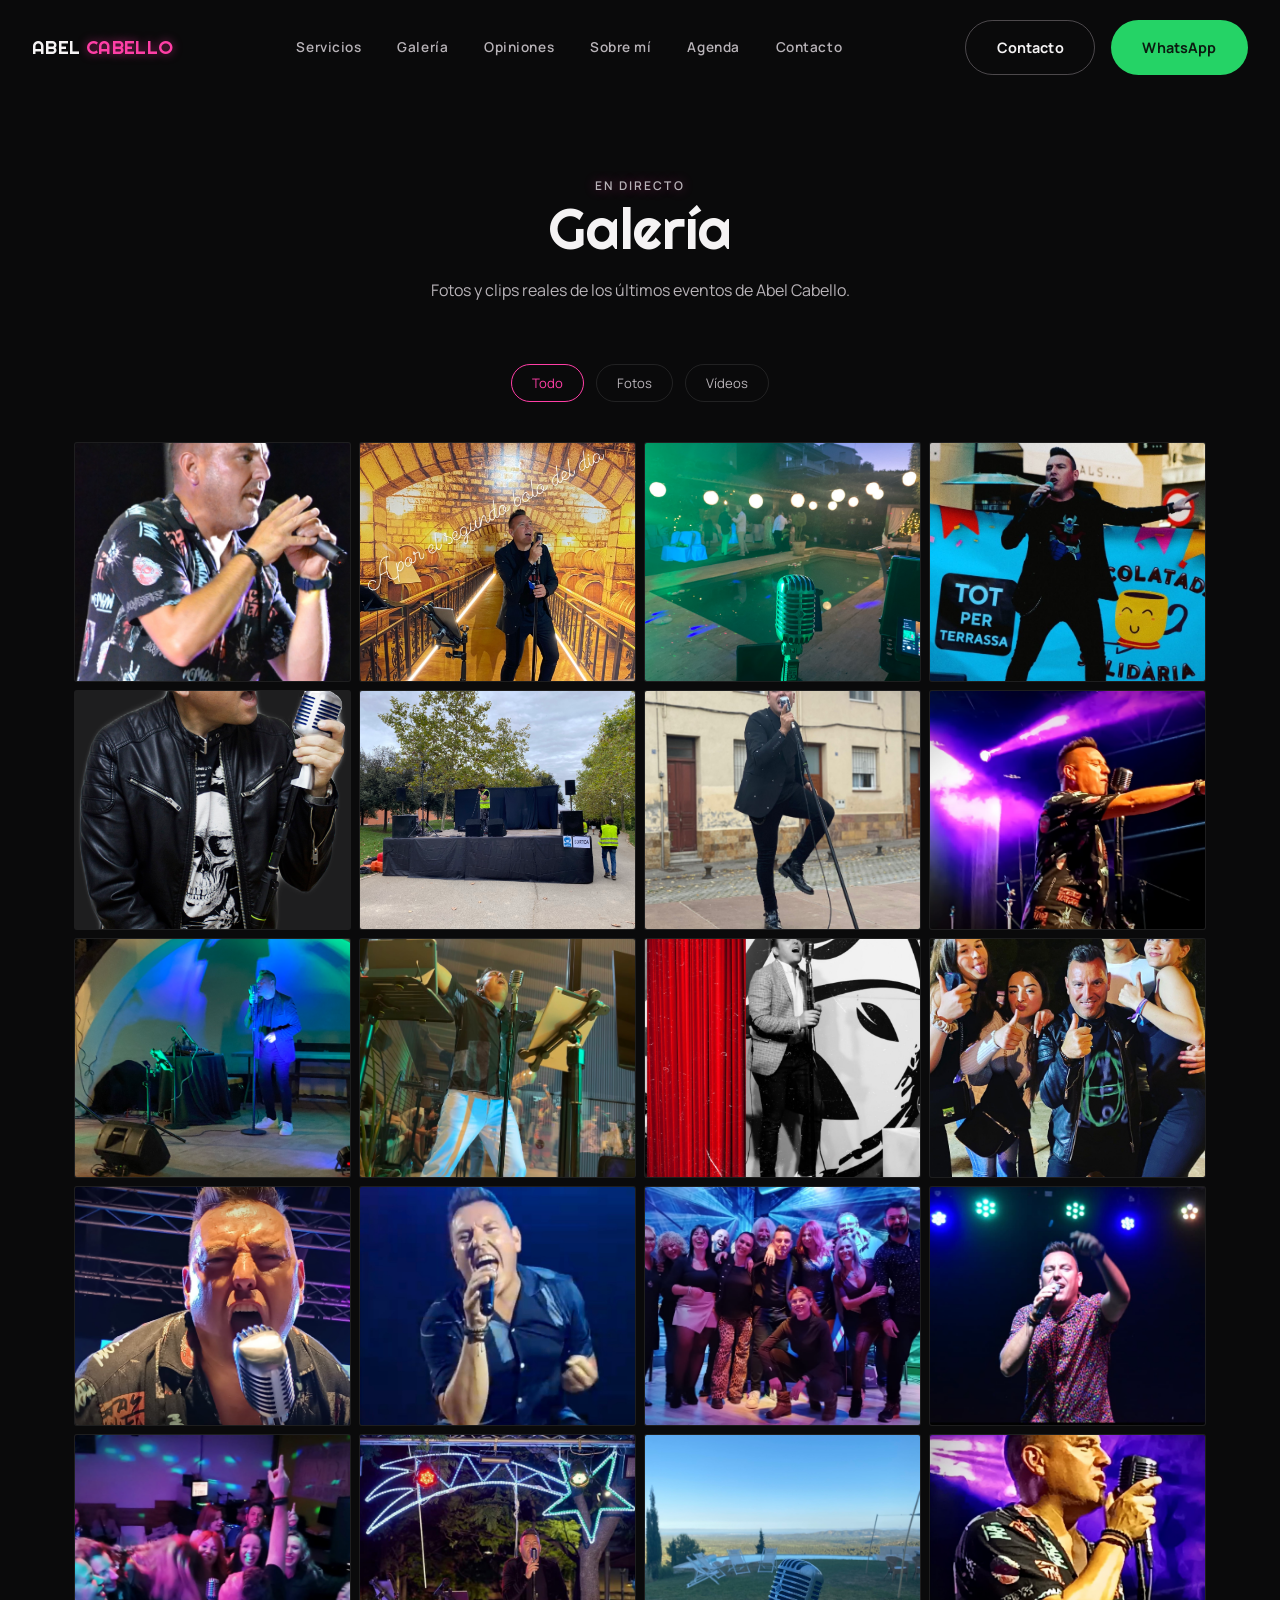
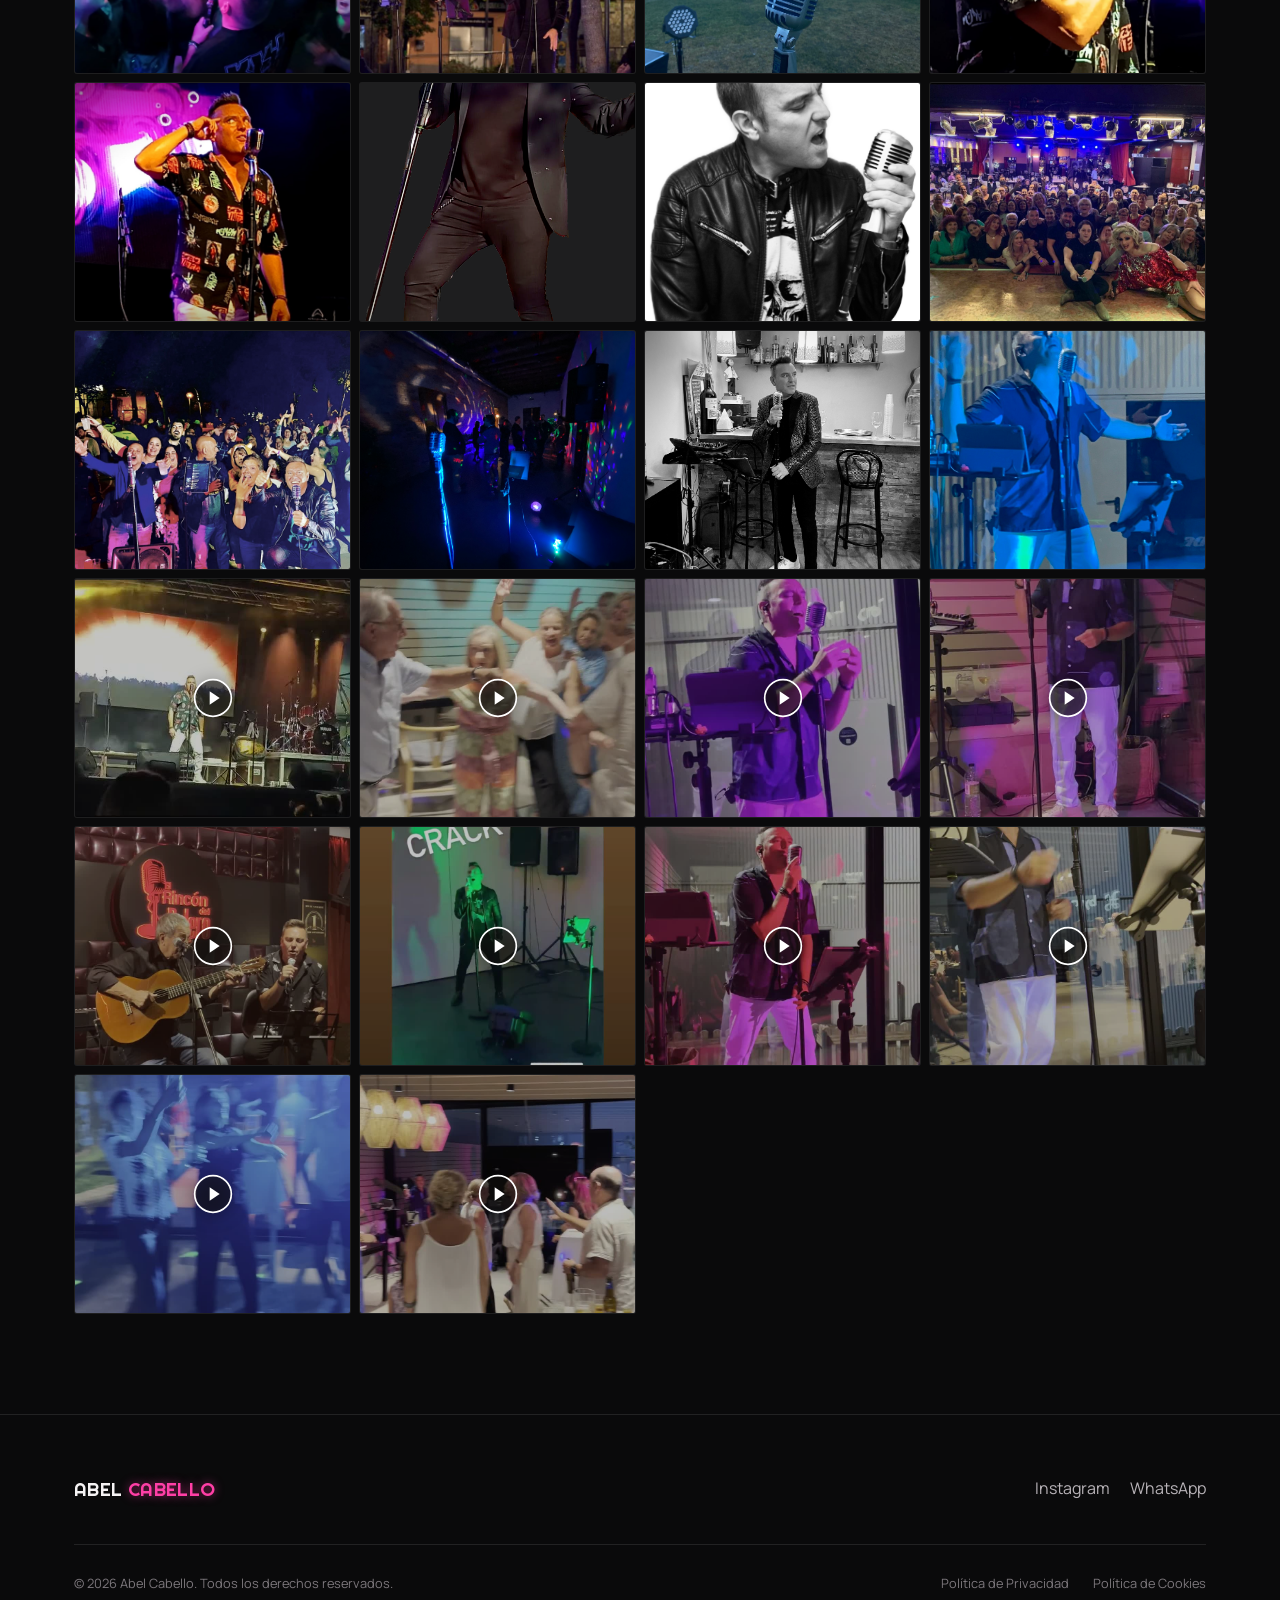
<file: gallery.html>
<!DOCTYPE html>
<html lang="es">
<head>
<meta charset="UTF-8" />
<meta name="viewport" content="width=device-width, initial-scale=1.0" />
<title>Galería — Abel Cabello</title>
<link rel="preconnect" href="https://fonts.googleapis.com">
<link rel="preconnect" href="https://fonts.gstatic.com" crossorigin>
<link href="https://fonts.googleapis.com/css2?family=Monoton&family=Righteous&family=Manrope:wght@400;500;600;700;800&display=swap" rel="stylesheet">
<link rel="stylesheet" href="assets/css/style.css" />
<style>
  .page-hero { padding-top: 160px; padding-bottom: 60px; text-align: center; }
  .page-hero p { color: var(--gray); max-width: 520px; margin: 1rem auto 0; }
  .gal-filters { display:flex; gap:0.75rem; justify-content:center; margin-bottom: 2.5rem; }
  .gal-filter { padding:0.55rem 1.25rem; border-radius:999px; border:1px solid var(--line); color:var(--gray); font-size:0.82rem; cursor:pointer; background:none; font-family:var(--sans); }
  .gal-filter.active { border-color: var(--gold); color: var(--gold); }
  .full-gal-grid { display:grid; grid-template-columns:repeat(4,1fr); grid-auto-rows:240px; gap:8px; padding-bottom:100px; }
  .full-gal-grid .gal-item[data-hidden="1"] { display:none; }
  @media (max-width: 900px) { .full-gal-grid { grid-template-columns:repeat(2,1fr); grid-auto-rows:200px; } }
</style>
</head>
<body>

<header class="site-header" id="site-header">
  <a href="index.html" class="site-logo wordmark">Abel <span class="accent">Cabello</span></a>
  <nav class="site-nav" id="site-nav">
    <a href="index.html#servicios">Servicios</a>
    <a href="index.html#galeria">Galería</a>
    <a href="index.html#testimonios">Opiniones</a>
    <a href="index.html#bio">Sobre mí</a>
    <a href="index.html#agenda">Agenda</a>
    <a href="index.html#contacto">Contacto</a>
    <a href="https://wa.me/34629220296" target="_blank" rel="noopener" class="nav-wa-mobile"><svg width="16" height="16" viewBox="0 0 24 24" fill="currentColor"><path d="M17.5 14.4c-.3-.1-1.7-.9-2-1-.3-.1-.5-.1-.7.1-.2.3-.7 1-.9 1.2-.2.2-.3.2-.6.1-.3-.1-1.3-.5-2.4-1.5-.9-.8-1.5-1.8-1.7-2.1-.2-.3 0-.5.1-.6.1-.1.3-.3.4-.5.1-.2.2-.3.3-.5.1-.2 0-.4 0-.5C10 9 9.5 7.7 9.3 7.2c-.2-.5-.4-.4-.5-.4h-.5c-.2 0-.5.1-.7.3-.3.3-1 1-1 2.4s1 2.8 1.2 3c.1.2 2 3.1 4.9 4.3.7.3 1.2.5 1.6.6.7.2 1.3.2 1.8.1.5-.1 1.7-.7 1.9-1.4.2-.7.2-1.2.2-1.4-.1-.1-.3-.2-.6-.3z"/><path d="M12 2C6.5 2 2 6.5 2 12c0 1.9.5 3.7 1.5 5.3L2 22l4.9-1.3C8.4 21.5 10.2 22 12 22c5.5 0 10-4.5 10-10S17.5 2 12 2zm0 18c-1.6 0-3.2-.4-4.6-1.3l-.3-.2-3.2.8.8-3.1-.2-.3C3.4 14.4 3 13.2 3 12c0-4.4 3.6-8 9-8s9 3.6 9 8-4.6 8-9 8z"/></svg> WhatsApp</a>
  </nav>
  <div class="header-cta">
    <a href="index.html#contacto" class="btn btn-outline">Contacto</a>
    <a href="https://wa.me/34629220296" target="_blank" rel="noopener" class="btn btn-wa">WhatsApp</a>
  </div>
  <button class="hamburger" id="hamburger" aria-label="Abrir menú" aria-expanded="false">
    <span></span><span></span><span></span>
  </button>
</header>

<section class="page-hero container">
  <p class="section-label">En directo</p>
  <h1 style="font-size:clamp(2.2rem,5vw,3.5rem);">Galería</h1>
  <p>Fotos y clips reales de los últimos eventos de Abel Cabello.</p>
</section>

<div class="container">
  <div class="gal-filters">
    <button class="gal-filter active" data-filter="all">Todo</button>
    <button class="gal-filter" data-filter="image">Fotos</button>
    <button class="gal-filter" data-filter="video">Vídeos</button>
  </div>

  <div class="full-gal-grid" id="gallery-grid">
      <div class="gal-item" data-type="image" data-src="images/gallery/abel-actuacion-01.jpg">
        <img src="images/gallery/abel-actuacion-01.jpg" alt="Abel Cabello — Actuacion 01" loading="lazy" />
      </div>
      <div class="gal-item" data-type="image" data-src="images/gallery/abel-ambiente-tunel.jpg">
        <img src="images/gallery/abel-ambiente-tunel.jpg" alt="Abel Cabello — Ambiente tunel" loading="lazy" />
      </div>
      <div class="gal-item" data-type="image" data-src="images/gallery/abel-atardecer-actuacion.jpg">
        <img src="images/gallery/abel-atardecer-actuacion.jpg" alt="Abel Cabello — Atardecer actuacion" loading="lazy" />
      </div>
      <div class="gal-item" data-type="image" data-src="images/gallery/abel-atardecer-microfono.jpg">
        <img src="images/gallery/abel-atardecer-microfono.jpg" alt="Abel Cabello — Atardecer microfono" loading="lazy" />
      </div>
      <div class="gal-item" data-type="image" data-src="images/gallery/abel-banda-grupo.jpg">
        <img src="images/gallery/abel-banda-grupo.jpg" alt="Abel Cabello — Banda grupo" loading="lazy" />
      </div>
      <div class="gal-item" data-type="image" data-src="images/gallery/abel-dj-set.jpg">
        <img src="images/gallery/abel-dj-set.jpg" alt="Abel Cabello — Dj set" loading="lazy" />
      </div>
      <div class="gal-item" data-type="image" data-src="images/gallery/abel-dramatico-01.jpg">
        <img src="images/gallery/abel-dramatico-01.jpg" alt="Abel Cabello — Dramatico 01" loading="lazy" />
      </div>
      <div class="gal-item" data-type="image" data-src="images/gallery/abel-escenario-01.jpg">
        <img src="images/gallery/abel-escenario-01.jpg" alt="Abel Cabello — Escenario 01" loading="lazy" />
      </div>
      <div class="gal-item" data-type="image" data-src="images/gallery/abel-evento-carpa.jpg">
        <img src="images/gallery/abel-evento-carpa.jpg" alt="Abel Cabello — Evento carpa" loading="lazy" />
      </div>
      <div class="gal-item" data-type="image" data-src="images/gallery/abel-evento-detalle.jpg">
        <img src="images/gallery/abel-evento-detalle.jpg" alt="Abel Cabello — Evento detalle" loading="lazy" />
      </div>
      <div class="gal-item" data-type="image" data-src="images/gallery/abel-expresivo-01.jpg">
        <img src="images/gallery/abel-expresivo-01.jpg" alt="Abel Cabello — Expresivo 01" loading="lazy" />
      </div>
      <div class="gal-item" data-type="image" data-src="images/gallery/abel-fans-grupo.jpg">
        <img src="images/gallery/abel-fans-grupo.jpg" alt="Abel Cabello — Fans grupo" loading="lazy" />
      </div>
      <div class="gal-item" data-type="image" data-src="images/gallery/abel-grito-escenario-01.jpg">
        <img src="images/gallery/abel-grito-escenario-01.jpg" alt="Abel Cabello — Grito escenario 01" loading="lazy" />
      </div>
      <div class="gal-item" data-type="image" data-src="images/gallery/abel-grito-escenario-02.jpg">
        <img src="images/gallery/abel-grito-escenario-02.jpg" alt="Abel Cabello — Grito escenario 02" loading="lazy" />
      </div>
      <div class="gal-item" data-type="image" data-src="images/gallery/abel-grupo-calle.jpg">
        <img src="images/gallery/abel-grupo-calle.jpg" alt="Abel Cabello — Grupo calle" loading="lazy" />
      </div>
      <div class="gal-item" data-type="image" data-src="images/gallery/abel-luces-colores.jpg">
        <img src="images/gallery/abel-luces-colores.jpg" alt="Abel Cabello — Luces colores" loading="lazy" />
      </div>
      <div class="gal-item" data-type="image" data-src="images/gallery/abel-luces-estrellas-01.jpg">
        <img src="images/gallery/abel-luces-estrellas-01.jpg" alt="Abel Cabello — Luces estrellas 01" loading="lazy" />
      </div>
      <div class="gal-item" data-type="image" data-src="images/gallery/abel-luces-estrellas-02.jpg">
        <img src="images/gallery/abel-luces-estrellas-02.jpg" alt="Abel Cabello — Luces estrellas 02" loading="lazy" />
      </div>
      <div class="gal-item" data-type="image" data-src="images/gallery/abel-mesa-sonido.jpg">
        <img src="images/gallery/abel-mesa-sonido.jpg" alt="Abel Cabello — Mesa sonido" loading="lazy" />
      </div>
      <div class="gal-item" data-type="image" data-src="images/gallery/abel-microfono-01.jpg">
        <img src="images/gallery/abel-microfono-01.jpg" alt="Abel Cabello — Microfono 01" loading="lazy" />
      </div>
      <div class="gal-item" data-type="image" data-src="images/gallery/abel-microfono-02.jpg">
        <img src="images/gallery/abel-microfono-02.jpg" alt="Abel Cabello — Microfono 02" loading="lazy" />
      </div>
      <div class="gal-item" data-type="image" data-src="images/gallery/abel-monologo-traje.jpg">
        <img src="images/gallery/abel-monologo-traje.jpg" alt="Abel Cabello — Monologo traje" loading="lazy" />
      </div>
      <div class="gal-item" data-type="image" data-src="images/gallery/abel-publico-01.jpg">
        <img src="images/gallery/abel-publico-01.jpg" alt="Abel Cabello — Publico 01" loading="lazy" />
      </div>
      <div class="gal-item" data-type="image" data-src="images/gallery/abel-publico-02.jpg">
        <img src="images/gallery/abel-publico-02.jpg" alt="Abel Cabello — Publico 02" loading="lazy" />
      </div>
      <div class="gal-item" data-type="image" data-src="images/gallery/abel-publico-03.jpg">
        <img src="images/gallery/abel-publico-03.jpg" alt="Abel Cabello — Publico 03" loading="lazy" />
      </div>
      <div class="gal-item" data-type="image" data-src="images/gallery/abel-restaurante-evento.jpg">
        <img src="images/gallery/abel-restaurante-evento.jpg" alt="Abel Cabello — Restaurante evento" loading="lazy" />
      </div>
      <div class="gal-item" data-type="image" data-src="images/gallery/abel-retrato-blanco-negro.jpg">
        <img src="images/gallery/abel-retrato-blanco-negro.jpg" alt="Abel Cabello — Retrato blanco negro" loading="lazy" />
      </div>
      <div class="gal-item" data-type="image" data-src="images/gallery/abel-retrato-chaqueta.jpg">
        <img src="images/gallery/abel-retrato-chaqueta.jpg" alt="Abel Cabello — Retrato chaqueta" loading="lazy" />
      </div>
      <div class="gal-item" data-type="video" data-src="images/gallery/video/abel-clip-acustico-duo.mp4" data-poster="images/gallery/video/abel-clip-acustico-duo-poster.jpg">
        <img src="images/gallery/video/abel-clip-acustico-duo-poster.jpg" alt="Abel Cabello — Acustico duo" loading="lazy" />
        <div class="gal-play"><svg width="40" height="40" viewBox="0 0 24 24" fill="#fff"><circle cx="12" cy="12" r="11" fill="rgba(19,17,16,0.55)" stroke="#fff" stroke-width="1"/><path d="M10 8l6 4-6 4V8z"/></svg></div>
      </div>
      <div class="gal-item" data-type="video" data-src="images/gallery/video/abel-clip-cerca-microfono.mp4" data-poster="images/gallery/video/abel-clip-cerca-microfono-poster.jpg">
        <img src="images/gallery/video/abel-clip-cerca-microfono-poster.jpg" alt="Abel Cabello — Cerca microfono" loading="lazy" />
        <div class="gal-play"><svg width="40" height="40" viewBox="0 0 24 24" fill="#fff"><circle cx="12" cy="12" r="11" fill="rgba(19,17,16,0.55)" stroke="#fff" stroke-width="1"/><path d="M10 8l6 4-6 4V8z"/></svg></div>
      </div>
      <div class="gal-item" data-type="video" data-src="images/gallery/video/abel-clip-expresivo.mp4" data-poster="images/gallery/video/abel-clip-expresivo-poster.jpg">
        <img src="images/gallery/video/abel-clip-expresivo-poster.jpg" alt="Abel Cabello — Expresivo" loading="lazy" />
        <div class="gal-play"><svg width="40" height="40" viewBox="0 0 24 24" fill="#fff"><circle cx="12" cy="12" r="11" fill="rgba(19,17,16,0.55)" stroke="#fff" stroke-width="1"/><path d="M10 8l6 4-6 4V8z"/></svg></div>
      </div>
      <div class="gal-item" data-type="video" data-src="images/gallery/video/abel-clip-fans.mp4" data-poster="images/gallery/video/abel-clip-fans-poster.jpg">
        <img src="images/gallery/video/abel-clip-fans-poster.jpg" alt="Abel Cabello — Fans" loading="lazy" />
        <div class="gal-play"><svg width="40" height="40" viewBox="0 0 24 24" fill="#fff"><circle cx="12" cy="12" r="11" fill="rgba(19,17,16,0.55)" stroke="#fff" stroke-width="1"/><path d="M10 8l6 4-6 4V8z"/></svg></div>
      </div>
      <div class="gal-item" data-type="video" data-src="images/gallery/video/abel-clip-fiesta-purpura.mp4" data-poster="images/gallery/video/abel-clip-fiesta-purpura-poster.jpg">
        <img src="images/gallery/video/abel-clip-fiesta-purpura-poster.jpg" alt="Abel Cabello — Fiesta purpura" loading="lazy" />
        <div class="gal-play"><svg width="40" height="40" viewBox="0 0 24 24" fill="#fff"><circle cx="12" cy="12" r="11" fill="rgba(19,17,16,0.55)" stroke="#fff" stroke-width="1"/><path d="M10 8l6 4-6 4V8z"/></svg></div>
      </div>
      <div class="gal-item" data-type="video" data-src="images/gallery/video/abel-clip-grupo-escenario.mp4" data-poster="images/gallery/video/abel-clip-grupo-escenario-poster.jpg">
        <img src="images/gallery/video/abel-clip-grupo-escenario-poster.jpg" alt="Abel Cabello — Grupo escenario" loading="lazy" />
        <div class="gal-play"><svg width="40" height="40" viewBox="0 0 24 24" fill="#fff"><circle cx="12" cy="12" r="11" fill="rgba(19,17,16,0.55)" stroke="#fff" stroke-width="1"/><path d="M10 8l6 4-6 4V8z"/></svg></div>
      </div>
      <div class="gal-item" data-type="video" data-src="images/gallery/video/abel-clip-pirotecnia.mp4" data-poster="images/gallery/video/abel-clip-pirotecnia-poster.jpg">
        <img src="images/gallery/video/abel-clip-pirotecnia-poster.jpg" alt="Abel Cabello — Pirotecnia" loading="lazy" />
        <div class="gal-play"><svg width="40" height="40" viewBox="0 0 24 24" fill="#fff"><circle cx="12" cy="12" r="11" fill="rgba(19,17,16,0.55)" stroke="#fff" stroke-width="1"/><path d="M10 8l6 4-6 4V8z"/></svg></div>
      </div>
      <div class="gal-item" data-type="video" data-src="images/gallery/video/abel-clip-playa-dia.mp4" data-poster="images/gallery/video/abel-clip-playa-dia-poster.jpg">
        <img src="images/gallery/video/abel-clip-playa-dia-poster.jpg" alt="Abel Cabello — Playa dia" loading="lazy" />
        <div class="gal-play"><svg width="40" height="40" viewBox="0 0 24 24" fill="#fff"><circle cx="12" cy="12" r="11" fill="rgba(19,17,16,0.55)" stroke="#fff" stroke-width="1"/><path d="M10 8l6 4-6 4V8z"/></svg></div>
      </div>
      <div class="gal-item" data-type="video" data-src="images/gallery/video/abel-clip-publico-manos.mp4" data-poster="images/gallery/video/abel-clip-publico-manos-poster.jpg">
        <img src="images/gallery/video/abel-clip-publico-manos-poster.jpg" alt="Abel Cabello — Publico manos" loading="lazy" />
        <div class="gal-play"><svg width="40" height="40" viewBox="0 0 24 24" fill="#fff"><circle cx="12" cy="12" r="11" fill="rgba(19,17,16,0.55)" stroke="#fff" stroke-width="1"/><path d="M10 8l6 4-6 4V8z"/></svg></div>
      </div>
      <div class="gal-item" data-type="video" data-src="images/gallery/video/abel-clip-spotlight-solo.mp4" data-poster="images/gallery/video/abel-clip-spotlight-solo-poster.jpg">
        <img src="images/gallery/video/abel-clip-spotlight-solo-poster.jpg" alt="Abel Cabello — Spotlight solo" loading="lazy" />
        <div class="gal-play"><svg width="40" height="40" viewBox="0 0 24 24" fill="#fff"><circle cx="12" cy="12" r="11" fill="rgba(19,17,16,0.55)" stroke="#fff" stroke-width="1"/><path d="M10 8l6 4-6 4V8z"/></svg></div>
      </div>
  </div>
</div>

<div class="lightbox" id="lightbox">
  <button class="lightbox-close" id="lightbox-close">&times;</button>
  <button class="lightbox-nav lightbox-prev" id="lightbox-prev">&#8249;</button>
  <div class="lightbox-content" id="lightbox-content"></div>
  <button class="lightbox-nav lightbox-next" id="lightbox-next">&#8250;</button>
</div>

<footer class="site-footer">
  <div class="container">
    <div class="footer-top">
      <a href="index.html" class="footer-logo wordmark">Abel <span class="accent">Cabello</span></a>
      <div class="footer-social">
        <a href="https://instagram.com/abel.cabello" target="_blank" rel="noopener" aria-label="Instagram">Instagram</a>
        <a href="https://wa.me/34629220296" target="_blank" rel="noopener" aria-label="WhatsApp">WhatsApp</a>
      </div>
    </div>
    <div class="footer-bottom">
      <span>&copy; <span id="footer-year"></span> Abel Cabello. Todos los derechos reservados.</span>
      <div class="footer-links">
        <a href="privacidad.html">Política de Privacidad</a>
        <a href="cookies.html">Política de Cookies</a>
      </div>
    </div>
  </div>
</footer>

<script src="assets/js/main.js"></script>
<script>
  document.querySelectorAll('.gal-filter').forEach(function(btn) {
    btn.addEventListener('click', function() {
      document.querySelectorAll('.gal-filter').forEach(function(b) { b.classList.remove('active'); });
      btn.classList.add('active');
      var filter = btn.getAttribute('data-filter');
      document.querySelectorAll('#gallery-grid .gal-item').forEach(function(item) {
        var show = filter === 'all' || item.getAttribute('data-type') === filter;
        item.style.display = show ? '' : 'none';
      });
    });
  });
</script>
</body>
</html>
</file>
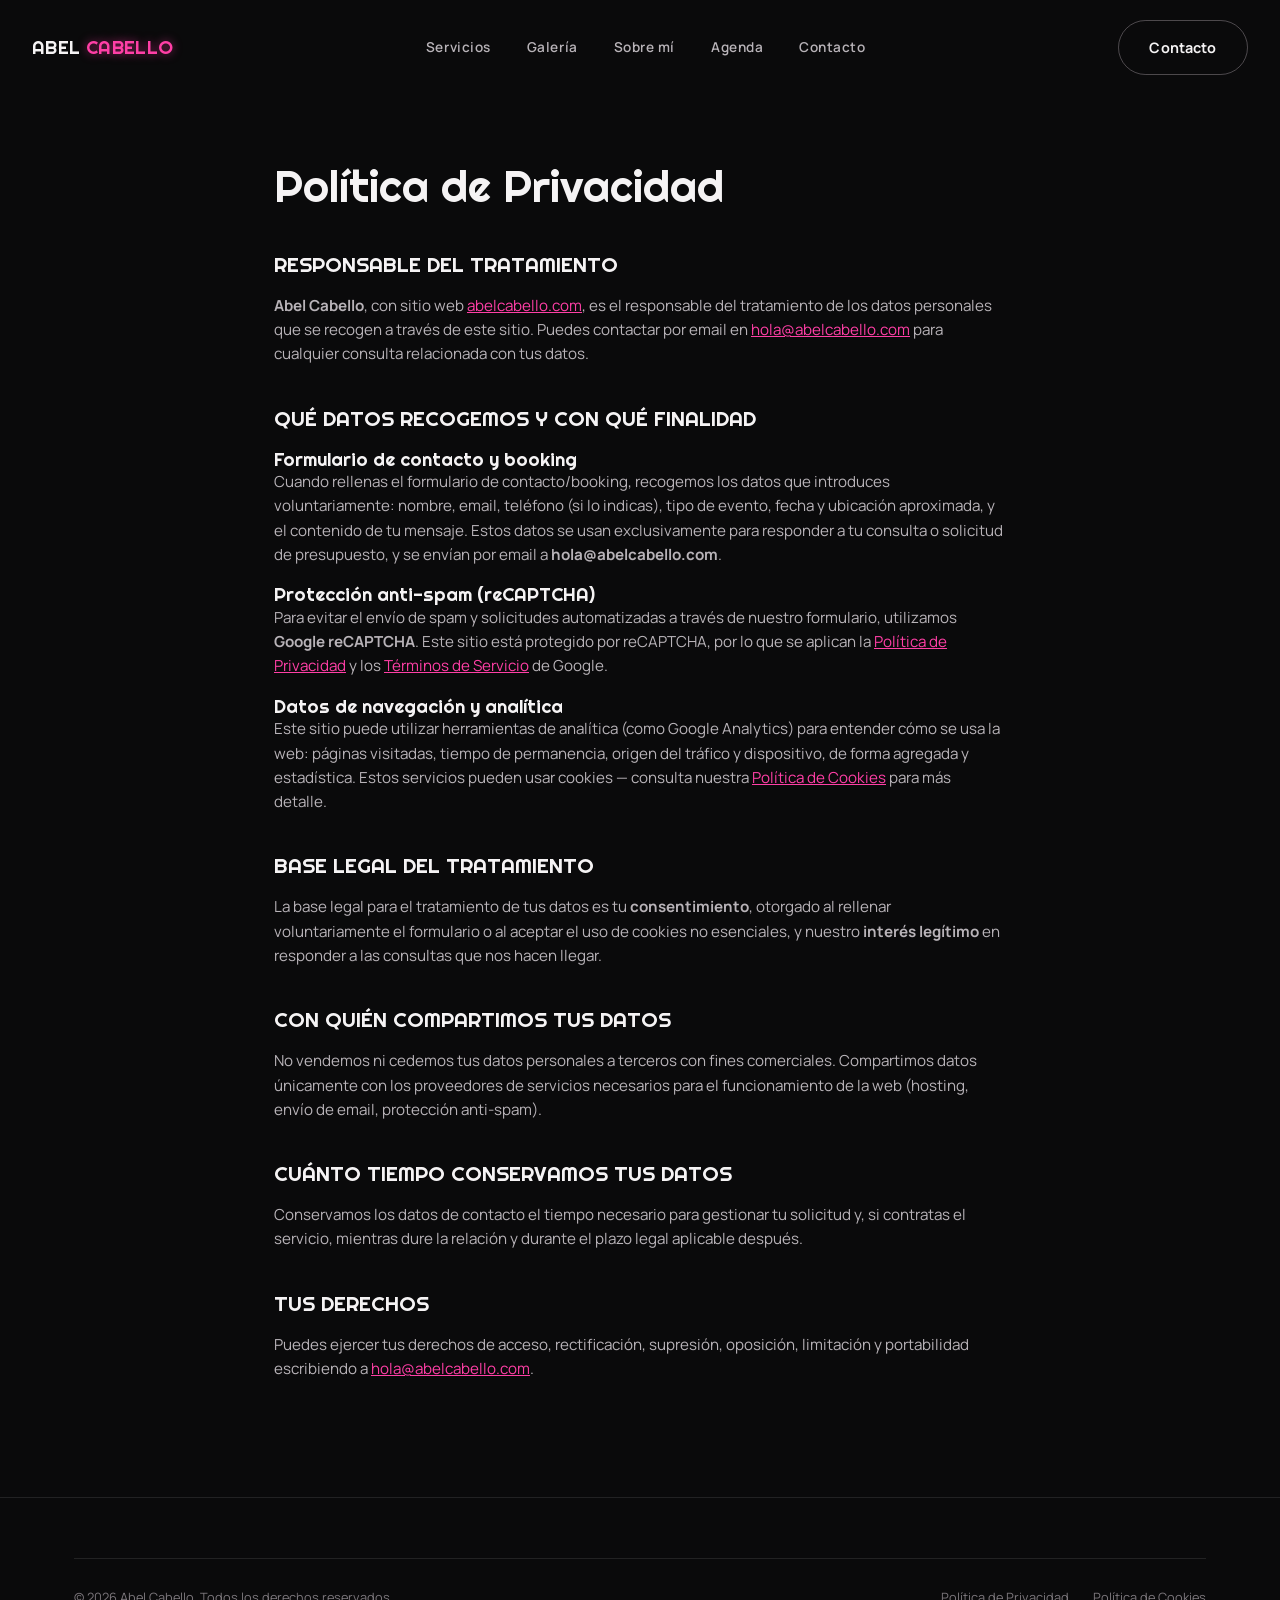
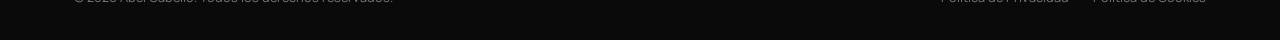
<file: privacidad.html>
<!DOCTYPE html>
<html lang="es">
<head>
<meta charset="UTF-8" />
<meta name="viewport" content="width=device-width, initial-scale=1.0" />
<title>Política de Privacidad — Abel Cabello</title>
<link rel="preconnect" href="https://fonts.googleapis.com">
<link rel="preconnect" href="https://fonts.gstatic.com" crossorigin>
<link href="https://fonts.googleapis.com/css2?family=Monoton&family=Righteous&family=Manrope:wght@400;500;600;700;800&display=swap" rel="stylesheet">
<link rel="stylesheet" href="assets/css/style.css" />
<style>
  .legal { padding-top: 160px; padding-bottom: 100px; max-width: 780px; margin: 0 auto; }
  .legal h1 { font-size: clamp(2rem,4vw,2.75rem); margin-bottom: 2.5rem; }
  .legal h2 { font-size: 1.3rem; margin: 2.5rem 0 1rem; }
  .legal p, .legal li { color: var(--gray); font-size: 0.95rem; }
  .legal a { color: var(--gold); text-decoration: underline; }
  .legal ul { padding-left: 1.25rem; }
</style>
</head>
<body>

<header class="site-header" id="site-header">
  <a href="index.html" class="site-logo wordmark">Abel <span class="accent">Cabello</span></a>
  <nav class="site-nav" id="site-nav">
    <a href="index.html#servicios">Servicios</a>
    <a href="index.html#galeria">Galería</a>
    <a href="index.html#bio">Sobre mí</a>
    <a href="index.html#agenda">Agenda</a>
    <a href="index.html#contacto">Contacto</a>
    <a href="https://wa.me/34629220296" target="_blank" rel="noopener" class="nav-wa-mobile"><svg width="16" height="16" viewBox="0 0 24 24" fill="currentColor"><path d="M17.5 14.4c-.3-.1-1.7-.9-2-1-.3-.1-.5-.1-.7.1-.2.3-.7 1-.9 1.2-.2.2-.3.2-.6.1-.3-.1-1.3-.5-2.4-1.5-.9-.8-1.5-1.8-1.7-2.1-.2-.3 0-.5.1-.6.1-.1.3-.3.4-.5.1-.2.2-.3.3-.5.1-.2 0-.4 0-.5C10 9 9.5 7.7 9.3 7.2c-.2-.5-.4-.4-.5-.4h-.5c-.2 0-.5.1-.7.3-.3.3-1 1-1 2.4s1 2.8 1.2 3c.1.2 2 3.1 4.9 4.3.7.3 1.2.5 1.6.6.7.2 1.3.2 1.8.1.5-.1 1.7-.7 1.9-1.4.2-.7.2-1.2.2-1.4-.1-.1-.3-.2-.6-.3z"/><path d="M12 2C6.5 2 2 6.5 2 12c0 1.9.5 3.7 1.5 5.3L2 22l4.9-1.3C8.4 21.5 10.2 22 12 22c5.5 0 10-4.5 10-10S17.5 2 12 2zm0 18c-1.6 0-3.2-.4-4.6-1.3l-.3-.2-3.2.8.8-3.1-.2-.3C3.4 14.4 3 13.2 3 12c0-4.4 3.6-8 9-8s9 3.6 9 8-4.6 8-9 8z"/></svg> WhatsApp</a>
  </nav>
  <div class="header-cta">
    <a href="index.html#contacto" class="btn btn-outline">Contacto</a>
  </div>
  <button class="hamburger" id="hamburger" aria-label="Abrir menú" aria-expanded="false"><span></span><span></span><span></span></button>
</header>

<div class="container legal">
  <h1>Política de Privacidad</h1>

  <h2>Responsable del tratamiento</h2>
  <p><strong>Abel Cabello</strong>, con sitio web <a href="https://abelcabello.com">abelcabello.com</a>, es el responsable del tratamiento de los datos personales que se recogen a través de este sitio. Puedes contactar por email en <a href="mailto:hola@abelcabello.com">hola@abelcabello.com</a> para cualquier consulta relacionada con tus datos.</p>

  <h2>Qué datos recogemos y con qué finalidad</h2>
  <h3>Formulario de contacto y booking</h3>
  <p>Cuando rellenas el formulario de contacto/booking, recogemos los datos que introduces voluntariamente: nombre, email, teléfono (si lo indicas), tipo de evento, fecha y ubicación aproximada, y el contenido de tu mensaje. Estos datos se usan exclusivamente para responder a tu consulta o solicitud de presupuesto, y se envían por email a <strong>hola@abelcabello.com</strong>.</p>

  <h3>Protección anti-spam (reCAPTCHA)</h3>
  <p>Para evitar el envío de spam y solicitudes automatizadas a través de nuestro formulario, utilizamos <strong>Google reCAPTCHA</strong>. Este sitio está protegido por reCAPTCHA, por lo que se aplican la <a href="https://policies.google.com/privacy" target="_blank" rel="noopener">Política de Privacidad</a> y los <a href="https://policies.google.com/terms" target="_blank" rel="noopener">Términos de Servicio</a> de Google.</p>

  <h3>Datos de navegación y analítica</h3>
  <p>Este sitio puede utilizar herramientas de analítica (como Google Analytics) para entender cómo se usa la web: páginas visitadas, tiempo de permanencia, origen del tráfico y dispositivo, de forma agregada y estadística. Estos servicios pueden usar cookies — consulta nuestra <a href="cookies.html">Política de Cookies</a> para más detalle.</p>

  <h2>Base legal del tratamiento</h2>
  <p>La base legal para el tratamiento de tus datos es tu <strong>consentimiento</strong>, otorgado al rellenar voluntariamente el formulario o al aceptar el uso de cookies no esenciales, y nuestro <strong>interés legítimo</strong> en responder a las consultas que nos hacen llegar.</p>

  <h2>Con quién compartimos tus datos</h2>
  <p>No vendemos ni cedemos tus datos personales a terceros con fines comerciales. Compartimos datos únicamente con los proveedores de servicios necesarios para el funcionamiento de la web (hosting, envío de email, protección anti-spam).</p>

  <h2>Cuánto tiempo conservamos tus datos</h2>
  <p>Conservamos los datos de contacto el tiempo necesario para gestionar tu solicitud y, si contratas el servicio, mientras dure la relación y durante el plazo legal aplicable después.</p>

  <h2>Tus derechos</h2>
  <p>Puedes ejercer tus derechos de acceso, rectificación, supresión, oposición, limitación y portabilidad escribiendo a <a href="mailto:hola@abelcabello.com">hola@abelcabello.com</a>.</p>
</div>

<footer class="site-footer">
  <div class="container">
    <div class="footer-bottom">
      <span>&copy; <span id="footer-year"></span> Abel Cabello. Todos los derechos reservados.</span>
      <div class="footer-links">
        <a href="privacidad.html">Política de Privacidad</a>
        <a href="cookies.html">Política de Cookies</a>
      </div>
    </div>
  </div>
</footer>

<script src="assets/js/main.js"></script>
</body>
</html>
</file>
<file: assets/css/style.css>
/* ==========================================================
   Abel Cabello — showman & cantante · Barcelona
   ========================================================== */

:root {
  --dark: #0a0a0b;
  --dark-2: #141415;
  --dark-3: #1e1e1f;
  --cream: #f5f3f4;
  --gray: #b8b3b8;
  --gray-dim: #7c777c;
  --gold: #ff3fa6;
  --gold-dim: #c41f80;
  --wine: #00e5ff;
  --line: rgba(245, 243, 244, 0.1);
  --radius: 16px;
  --serif: "Righteous", "Manrope", sans-serif;
  --display: "Monoton", "Righteous", sans-serif;
  --sans: "Manrope", -apple-system, BlinkMacSystemFont, "Segoe UI", sans-serif;
  --ease: cubic-bezier(0.22, 1, 0.36, 1);
  --glow-pink: 0 0 6px rgba(255, 63, 166, 0.85), 0 0 22px rgba(255, 63, 166, 0.55), 0 0 60px rgba(255, 63, 166, 0.35);
  --glow-cyan: 0 0 6px rgba(0, 229, 255, 0.85), 0 0 22px rgba(0, 229, 255, 0.5), 0 0 60px rgba(0, 229, 255, 0.3);
}

* { box-sizing: border-box; }
html { scroll-behavior: smooth; overflow-x: hidden; max-width: 100%; }

body {
  margin: 0;
  background: var(--dark);
  color: var(--cream);
  font-family: var(--sans);
  font-size: 16px;
  line-height: 1.6;
  -webkit-font-smoothing: antialiased;
  overflow-x: hidden;
  max-width: 100%;
}

body.menu-open { position: fixed; left: 0; right: 0; overflow: hidden; }

img, video { max-width: 100%; display: block; }

a { color: inherit; text-decoration: none; }

h1, h2, h3, h4 {
  font-family: var(--serif);
  font-weight: 400;
  margin: 0;
  line-height: 1.2;
}

h2 { font-size: clamp(1.85rem, 4vw, 2.75rem); text-transform: uppercase; letter-spacing: 0; }
h2 em, h1 em { font-style: normal; color: var(--gold); text-shadow: 0 0 14px rgba(255, 63, 166, 0.5); }

.wordmark {
  font-family: var(--serif);
  font-weight: 400;
  text-transform: uppercase;
  letter-spacing: 0.02em;
  font-size: 1.15rem;
}
.wordmark .accent { color: var(--gold); text-shadow: 0 0 10px rgba(255, 63, 166, 0.6); }
.hero-wordmark { font-size: 1.3rem; margin-bottom: 1.75rem; }

p { margin: 0 0 1rem; }

.container {
  max-width: 1180px;
  margin: 0 auto;
  padding: 0 24px;
}

.section-label {
  font-family: var(--sans);
  font-size: 0.75rem;
  letter-spacing: 0.18em;
  text-transform: uppercase;
  text-shadow: 0 0 12px rgba(255, 63, 166, 0.45);
  color: var(--gold);
  font-weight: 600;
  margin-bottom: 0.75rem;
}

section { position: relative; }

/* ---------- Buttons ---------- */
.btn {
  display: inline-flex;
  align-items: center;
  gap: 0.5rem;
  padding: 0.95rem 1.9rem;
  border-radius: var(--radius);
  font-size: 0.9rem;
  font-weight: 700;
  letter-spacing: 0.01em;
  border: 1px solid transparent;
  cursor: pointer;
  transition: all 0.3s var(--ease);
  white-space: nowrap;
}
.btn-gold {
  background: var(--gold);
  color: #180a14;
  box-shadow: var(--glow-pink);
}
.btn-gold:hover { transform: translateY(-2px); box-shadow: 0 0 10px rgba(255,63,166,1), 0 0 30px rgba(255,63,166,0.7), 0 0 80px rgba(255,63,166,0.4); }
.btn-outline {
  border-color: rgba(249, 238, 247, 0.28);
  color: var(--cream);
  border-radius: 999px;
}
.btn-outline:hover { border-color: var(--wine); color: var(--wine); box-shadow: var(--glow-cyan); }
.btn-wa {
  background: #25d366;
  color: #0b1a10;
  border-radius: 999px;
}
.btn-wa:hover { background: #34e077; transform: translateY(-2px); }

/* ---------- Header ---------- */
.site-header {
  position: fixed;
  top: 0; left: 0; right: 0;
  z-index: 100;
  display: flex;
  align-items: center;
  justify-content: space-between;
  padding: 1.25rem 32px;
  transition: background 0.3s var(--ease), padding 0.3s var(--ease), backdrop-filter 0.3s;
}
.site-header.scrolled {
  background: rgba(19, 17, 16, 0.92);
  backdrop-filter: blur(10px);
  padding: 0.85rem 32px;
  border-bottom: 1px solid var(--line);
}
.site-logo img { height: 34px; width: auto; }

.site-nav {
  display: flex;
  align-items: center;
  gap: 2.25rem;
}
.site-nav a {
  font-size: 0.85rem;
  font-weight: 600;
  letter-spacing: 0.04em;
  color: var(--gray);
  transition: color 0.25s;
}
.site-nav a:hover { color: var(--gold); }

.header-cta { display: flex; align-items: center; gap: 1rem; }

.hamburger {
  display: none;
  flex-direction: column;
  gap: 5px;
  background: none;
  border: none;
  cursor: pointer;
  padding: 6px;
  position: relative;
  z-index: 200;
}
.hamburger span { width: 24px; height: 2px; background: var(--cream); transition: transform 0.3s var(--ease), opacity 0.2s; }
.hamburger.active span:nth-child(1) { transform: translateY(7px) rotate(45deg); }
.hamburger.active span:nth-child(2) { opacity: 0; }
.hamburger.active span:nth-child(3) { transform: translateY(-7px) rotate(-45deg); }

/* ---------- Hero ---------- */
.hero {
  min-height: 100vh;
  display: flex;
  flex-direction: column;
  align-items: center;
  justify-content: center;
  text-align: center;
  padding: 140px 24px 80px;
  position: relative;
  overflow: hidden;
}
.hero-slider { position: absolute; inset: 0; z-index: 0; }
.hero-slide {
  position: absolute; inset: 0;
  background-size: cover;
  background-position: center 20%;
  opacity: 0;
  transition: opacity 1.6s var(--ease);
}
.hero-slide.active { opacity: 1; }
.hero-overlay {
  position: absolute; inset: 0; z-index: 1;
  background: linear-gradient(180deg, rgba(26,19,14,0.4) 0%, rgba(26,19,14,0.88) 78%, var(--dark) 100%);
}
.hero-content { position: relative; z-index: 2; display: flex; flex-direction: column; align-items: center; }
.hero-logo { height: 46px; width: auto; margin-bottom: 2rem; filter: drop-shadow(0 2px 10px rgba(0,0,0,0.4)); }
.hero-dots {
  position: absolute; z-index: 2; bottom: 90px; left: 50%; transform: translateX(-50%);
  display: flex; gap: 0.5rem;
}
.hero-dot { width: 8px; height: 8px; border-radius: 50%; background: rgba(249,238,247,0.3); border: none; cursor: pointer; transition: all 0.3s; padding: 0; }
.hero-dot.active { background: var(--gold); box-shadow: var(--glow-pink); }
.hero-tag {
  font-size: 0.8rem;
  letter-spacing: 0.2em;
  text-transform: uppercase;
  color: var(--gold);
  font-weight: 700;
  margin-bottom: 1.5rem;
}
.hero h1 {
  font-family: var(--display);
  font-weight: 400;
  font-size: clamp(2.25rem, 7.5vw, 4.75rem);
  text-transform: uppercase;
  letter-spacing: 0.02em;
  color: var(--cream);
  text-shadow: var(--glow-pink);
}
.hero h1 em {
  font-family: var(--display);
  font-style: normal;
  color: var(--wine);
  text-shadow: var(--glow-cyan);
}
.hero-sub {
  max-width: 620px;
  margin: 1.75rem auto 2.5rem;
  font-size: clamp(1.05rem, 2vw, 1.25rem);
  color: var(--gray);
}
.hero-cta { display: flex; gap: 1rem; flex-wrap: wrap; justify-content: center; }
.hero-trust {
  margin-top: 2.5rem;
  margin-bottom: 1rem;
  display: flex;
  gap: 0.6rem;
  flex-wrap: wrap;
  justify-content: center;
  font-size: 0.8rem;
  line-height: 1.7;
  color: var(--gray);
}
.hero-trust strong { color: var(--cream); }
.hero-trust-sep { color: var(--gray-dim); }
@media (max-width: 560px) {
  .hero-trust-sep { display: none; }
  .hero-trust { flex-direction: column; gap: 0.6rem; margin-top: 2rem; margin-bottom: 0.5rem; }
}
.hero-scroll {
  position: absolute;
  z-index: 2;
  bottom: 36px;
  left: 50%;
  transform: translateX(-50%);
  color: var(--gray-dim);
  font-size: 0.7rem;
  letter-spacing: 0.15em;
  text-transform: uppercase;
  display: flex;
  flex-direction: column;
  align-items: center;
  gap: 0.5rem;
  animation: bounce 2.4s infinite;
}
@keyframes bounce {
  0%, 100% { transform: translate(-50%, 0); }
  50% { transform: translate(-50%, 8px); }
}

/* ---------- Bio ---------- */
.bio { padding: 120px 0; background: var(--dark-2); }
.bio-grid {
  display: grid;
  grid-template-columns: 0.85fr 1.15fr;
  gap: 4rem;
  align-items: center;
}
.bio-image { position: relative; }
.bio-image img { border-radius: var(--radius); position: relative; z-index: 1; }
.bio-image::before {
  content: '';
  position: absolute;
  top: 18px; left: -18px;
  right: -18px; bottom: -18px;
  background: var(--wine);
  box-shadow: var(--glow-cyan);
  border-radius: var(--radius);
  z-index: 0;
}
.bio-text p { color: var(--gray); font-size: 1.05rem; }
.bio-badges {
  display: flex;
  flex-wrap: wrap;
  gap: 0.6rem;
  margin: 1.75rem 0;
}
.badge {
  font-size: 0.78rem;
  padding: 0 0.1rem 0.35rem;
  border-bottom: 2px solid var(--gold);
  color: var(--gray);
}
.awards {
  display: grid;
  grid-template-columns: repeat(4, 1fr);
  margin-top: 2.25rem;
}
.award {
  text-align: left;
  padding: 0 1rem;
  border-left: 1px solid var(--line);
}
.award:first-child { padding-left: 0; border-left: none; }
.award-year { font-family: var(--serif); font-size: 1.6rem; color: var(--gold); text-shadow: 0 0 10px rgba(255,63,166,0.5); display: block; }
.award-label { font-size: 0.66rem; color: var(--gray-dim); text-transform: uppercase; letter-spacing: 0.06em; }

/* ---------- Servicios ---------- */
.servicios { padding: 120px 0; }
.servicios-head { text-align: center; max-width: 620px; margin: 0 auto 4rem; }
.servicios-head p { color: var(--gray); }
.serv-grid {
  display: grid;
  grid-template-columns: repeat(4, 1fr);
  gap: 1.5rem;
  counter-reset: serv;
}
.serv-card {
  position: relative;
  counter-increment: serv;
  background: var(--dark-2);
  border: 1px solid var(--line);
  border-radius: var(--radius);
  overflow: hidden;
  transition: transform 0.35s var(--ease), border-color 0.35s;
}
.serv-card:hover { transform: translateY(-6px) rotate(-0.5deg); border-color: var(--gold); box-shadow: var(--glow-pink); }
.serv-card-img { aspect-ratio: 3/4; overflow: hidden; position: relative; }
.serv-card-img::before {
  content: "0" counter(serv);
  position: absolute; top: 12px; left: 12px; z-index: 2;
  font-family: var(--serif);
  font-size: 1.1rem;
  color: #1f1108;
  background: var(--gold);
  width: 34px; height: 34px;
  border-radius: 50%;
  display: flex; align-items: center; justify-content: center;
}
.serv-card-img img { width: 100%; height: 100%; object-fit: cover; transition: transform 0.5s var(--ease); }
.serv-card:hover .serv-card-img img { transform: scale(1.06); }
.serv-card-body { padding: 1.5rem; }
.serv-card-body h3 { font-size: 1.2rem; margin-bottom: 0.5rem; }
.serv-card-body p { color: var(--gray-dim); font-size: 0.88rem; margin: 0; }
.serv-card-body p a { color: var(--gold); text-decoration: underline; }
.serv-card-body p a:hover { color: var(--wine); }
.serv-price { display: inline-block; margin-top: 1rem; color: var(--gold); font-size: 0.8rem; font-weight: 700; letter-spacing: 0.03em; }

/* ---------- Galería ---------- */
.galeria { padding: 120px 0; background: var(--dark-2); }
.galeria-head {
  display: flex;
  align-items: flex-end;
  justify-content: space-between;
  flex-wrap: wrap;
  gap: 1.5rem;
  margin-bottom: 3rem;
}
.galeria-head p { color: var(--gray); max-width: 420px; margin: 0.5rem 0 0; }
.gal-grid {
  display: grid;
  grid-template-columns: repeat(4, 1fr);
  grid-auto-rows: 220px;
  gap: 8px;
}
.gal-item {
  position: relative;
  overflow: hidden;
  border-radius: 3px;
  cursor: pointer;
  background: var(--dark-3);
  border: 1px solid transparent;
  transition: border-color 0.3s, box-shadow 0.3s;
}
.gal-item:hover { border-color: var(--wine); box-shadow: var(--glow-cyan); }
.gal-item.tall { grid-row: span 2; }
.gal-item.wide { grid-column: span 2; }
.gal-item img, .gal-item video { width: 100%; height: 100%; object-fit: cover; transition: transform 0.5s var(--ease); }
.gal-item:hover img, .gal-item:hover video { transform: scale(1.07); }
.gal-play {
  position: absolute; inset: 0;
  display: flex; align-items: center; justify-content: center;
  background: rgba(19,17,16,0.25);
}
.gal-play svg { filter: drop-shadow(0 2px 8px rgba(0,0,0,0.5)); }
.gal-footer { text-align: center; margin-top: 3rem; }

/* Lightbox */
.lightbox {
  position: fixed; inset: 0; z-index: 300;
  background: rgba(10,9,8,0.96);
  display: none;
  align-items: center; justify-content: center;
  padding: 40px;
}
.lightbox.open { display: flex; }
.lightbox-content { max-width: 90vw; max-height: 85vh; }
.lightbox-content img, .lightbox-content video { max-width: 90vw; max-height: 85vh; border-radius: 4px; }
.lightbox-close {
  position: absolute; top: 24px; right: 32px;
  color: var(--cream); font-size: 2rem; cursor: pointer; background: none; border: none;
}
.lightbox-nav {
  position: absolute; top: 50%; transform: translateY(-50%);
  background: none; border: none; color: var(--cream); font-size: 2.5rem; cursor: pointer; padding: 1rem;
  opacity: 0.6; transition: opacity 0.2s;
}
.lightbox-nav:hover { opacity: 1; }
.lightbox-prev { left: 8px; }
.lightbox-next { right: 8px; }

/* ---------- Agenda ---------- */
.agenda { padding: 120px 0; }
.agenda-head { text-align: center; max-width: 560px; margin: 0 auto 3.5rem; }
.agenda-head p { color: var(--gray); }
.agenda-list { max-width: 780px; margin: 0 auto; border-top: 1px solid var(--line); }
.agenda-row {
  display: grid;
  grid-template-columns: 110px 1fr auto;
  align-items: center;
  gap: 1.5rem;
  padding: 1.5rem 0;
  border-bottom: 1px solid var(--line);
}
.agenda-date { text-align: center; }
.agenda-date .day { font-family: var(--serif); font-size: 1.8rem; color: var(--gold); display: block; }
.agenda-date .month { font-size: 0.72rem; text-transform: uppercase; color: var(--gray-dim); letter-spacing: 0.08em; }
.agenda-info h4 { font-size: 1.05rem; margin-bottom: 0.25rem; }
.agenda-info span { font-size: 0.85rem; color: var(--gray-dim); }
.agenda-status {
  font-size: 0.72rem;
  text-transform: uppercase;
  letter-spacing: 0.06em;
  padding: 0.4rem 0.85rem;
  border-radius: 999px;
  border: 1px solid var(--line);
  color: var(--gray);
}
.agenda-status.open { color: #7dd88a; border-color: rgba(125,216,138,0.35); }
.agenda-cta { text-align: center; margin-top: 3rem; }

/* ---------- Testimonios ---------- */
.testimonios { padding: 120px 0; background: var(--dark-2); }
.testi-head { text-align: center; max-width: 560px; margin: 0 auto 3.5rem; }
.testi-grid {
  display: grid;
  grid-template-columns: repeat(3, 1fr);
  gap: 1.75rem;
}
.testi-card {
  background: var(--dark);
  border: 1px solid var(--line);
  border-radius: var(--radius);
  padding: 2rem;
}
.testi-stars { color: var(--wine); font-size: 1rem; margin-bottom: 1rem; letter-spacing: 0.15em; }
.testi-card { border-top: 3px solid var(--gold); }
.testi-text { color: var(--cream); font-size: 0.95rem; font-style: italic; margin-bottom: 1.5rem; }
.testi-author { font-size: 0.85rem; font-weight: 600; color: var(--gray); }
.testi-event { font-size: 0.78rem; color: var(--gray-dim); }

/* ---------- Contacto ---------- */
.contacto {
  padding: 120px 0;
  background: linear-gradient(180deg, var(--dark) 0%, #0e0c0b 100%);
}
.contacto-grid {
  display: grid;
  grid-template-columns: 1fr 1fr;
  gap: 4rem;
}
.contacto-info p { color: var(--gray); }
.contacto-direct {
  display: flex;
  flex-wrap: wrap;
  gap: 0.75rem 1.5rem;
  padding-bottom: 1.25rem;
  margin-bottom: 1.25rem;
  border-bottom: 1px solid var(--line);
}
.contacto-direct a { display: flex; align-items: center; gap: 0.6rem; color: var(--cream); font-size: 0.92rem; }
.contacto-direct a:hover { color: var(--gold); }
.contacto-direct svg { color: var(--gold); flex-shrink: 0; }
.contacto-response-note {
  display: flex;
  align-items: center;
  gap: 0.5rem;
  margin: 0 0 1.75rem;
  font-size: 0.82rem;
  color: var(--gray-dim);
}
.contacto-response-note svg { color: var(--gold); flex-shrink: 0; }

.form-grid {
  display: grid;
  grid-template-columns: 1fr 1fr;
  gap: 1rem;
}
.form-grid .full { grid-column: 1 / -1; }
.field label {
  display: block;
  font-size: 0.78rem;
  text-transform: uppercase;
  letter-spacing: 0.05em;
  color: var(--gray-dim);
  margin-bottom: 0.5rem;
}
.field input, .field select, .field textarea {
  width: 100%;
  background: var(--dark-2);
  border: 1px solid var(--line);
  border-radius: 3px;
  padding: 0.85rem 1rem;
  color: var(--cream);
  font-family: var(--sans);
  font-size: 0.92rem;
  transition: border-color 0.25s;
}
.field input:focus, .field select:focus, .field textarea:focus {
  outline: none;
  border-color: var(--wine);
  box-shadow: 0 0 0 1px var(--wine), var(--glow-cyan);
}
.field textarea { resize: vertical; min-height: 110px; }
.field-check {
  display: flex;
  align-items: flex-start;
  gap: 0.6rem;
  font-size: 0.8rem;
  color: var(--gray-dim);
}
.field-check a { color: var(--gray); text-decoration: underline; }
.field-check input { margin-top: 3px; }
.form-note { font-size: 0.75rem; color: var(--gray-dim); margin-top: 0.75rem; }

/* ---------- Footer ---------- */
.site-footer {
  padding: 60px 0 32px;
  border-top: 1px solid var(--line);
}
.footer-top {
  display: flex;
  justify-content: space-between;
  align-items: center;
  flex-wrap: wrap;
  gap: 1.5rem;
  padding-bottom: 2.5rem;
}
.footer-logo img { height: 28px; }
.footer-social { display: flex; gap: 1.25rem; }
.footer-social a { color: var(--gray); transition: color 0.25s; }
.footer-social a:hover { color: var(--gold); }
.footer-bottom {
  display: flex;
  justify-content: space-between;
  flex-wrap: wrap;
  gap: 1rem;
  padding-top: 1.75rem;
  border-top: 1px solid var(--line);
  font-size: 0.8rem;
  color: var(--gray-dim);
}
.footer-links { display: flex; gap: 1.5rem; }
.footer-links a:hover { color: var(--gold); }

/* ---------- WhatsApp float ---------- */
.wa-float {
  position: fixed;
  bottom: 24px; right: 24px;
  z-index: 90;
  width: 56px; height: 56px;
  border-radius: 50%;
  background: #25d366;
  display: flex; align-items: center; justify-content: center;
  box-shadow: 0 6px 20px rgba(0,0,0,0.35);
  transition: transform 0.25s;
}
.wa-float:hover { transform: scale(1.08); }

/* ---------- Reveal animation ---------- */
.fade-up { opacity: 0; transform: translateY(24px); transition: opacity 0.7s var(--ease), transform 0.7s var(--ease); }
.fade-up.in-view { opacity: 1; transform: translateY(0); }

/* ---------- Responsive ---------- */
@media (max-width: 900px) {
  .bio-grid, .contacto-grid { grid-template-columns: 1fr; gap: 2.5rem; }
  .awards { grid-template-columns: repeat(2, 1fr); row-gap: 1.5rem; }
  .award:nth-child(3) { border-left: none; padding-left: 0; }
  .serv-grid { grid-template-columns: repeat(2, 1fr); }
  .testi-grid { grid-template-columns: 1fr; }
  .gal-grid { grid-template-columns: repeat(2, 1fr); grid-auto-rows: 180px; }
  .gal-item.wide { grid-column: span 2; }
}

.nav-wa-mobile { display: none; }

@media (max-width: 700px) {
  .site-nav, .header-cta { display: none; }
  .hamburger { display: flex; }
  .site-nav.open {
    display: flex;
    position: fixed;
    inset: 0;
    z-index: 150;
    width: 100%;
    max-width: 100%;
    background: var(--dark);
    flex-direction: column;
    align-items: flex-start;
    justify-content: center;
    gap: 2rem;
    padding: 2rem 2.5rem;
    overflow-y: auto;
  }
  .site-nav.open a { font-size: 1.5rem; }
  .nav-wa-mobile {
    display: flex;
    align-items: center;
    gap: 0.5rem;
    color: #25d366;
  }
  .form-grid { grid-template-columns: 1fr; }
  .form-grid .full { grid-column: 1; }
  .serv-grid { grid-template-columns: 1fr; }
  .agenda-row { grid-template-columns: 70px 1fr; }
  .agenda-status { grid-column: 1 / -1; justify-self: start; }
}

/* ---------- Contact Form 7 (booking form) — reuses .form-grid/.field from the mockup ---------- */
.field .wpcf7-form-control-wrap { display: block; width: 100%; }
.wpcf7-form-control-wrap[data-name="your-website"],
.wpcf7-form-control-wrap.your-website { display: none; }

.field .wpcf7-form-control:not([type="checkbox"]):not([type="radio"]):not([type="submit"]) {
  width: 100%;
  background: var(--dark-2);
  border: 1px solid var(--line);
  border-radius: 3px;
  padding: 0.85rem 1rem;
  color: var(--cream);
  font-family: var(--sans);
  font-size: 0.92rem;
  transition: border-color 0.25s, box-shadow 0.25s;
}
.field textarea.wpcf7-form-control { min-height: 110px; resize: vertical; }
.field .wpcf7-form-control:focus {
  outline: none;
  border-color: var(--wine);
  box-shadow: 0 0 0 1px var(--wine), var(--glow-cyan);
}
.field .wpcf7-form-control::placeholder { color: var(--gray-dim); }

.field-check .wpcf7-list-item { margin: 0; }
.field-check label {
  display: flex;
  align-items: flex-start;
  gap: 0.6rem;
  cursor: pointer;
}
.field-check input[type="checkbox"] {
  -webkit-appearance: none;
  -moz-appearance: none;
  appearance: none;
  width: 18px;
  height: 18px;
  min-width: 18px;
  max-width: 18px;
  flex: 0 0 18px;
  margin: 2px 0 0;
  padding: 0;
  border: 1px solid rgba(249, 238, 247, 0.35);
  border-radius: 4px;
  background: var(--dark-2);
  cursor: pointer;
  position: relative;
  box-sizing: border-box;
}
.field-check input[type="checkbox"]:checked {
  background: var(--gold);
  border-color: var(--gold);
}
.field-check input[type="checkbox"]:checked::after {
  content: '';
  position: absolute;
  left: 5px;
  top: 1px;
  width: 5px;
  height: 9px;
  border: solid #180a14;
  border-width: 0 2px 2px 0;
  transform: rotate(45deg);
}

.wpcf7-form input[type="submit"] {
  margin-top: 1.5rem;
}

.wpcf7-spinner { display: none !important; }
.wpcf7-not-valid-tip { color: var(--wine); font-size: 0.78rem; margin-top: 0.35rem; display: block; }
.wpcf7-response-output {
  border-radius: 8px;
  padding: 0.85rem 1rem;
  font-size: 0.85rem;
  border: 1px solid var(--line);
  color: var(--gray);
  margin: 1rem 0 0;
}
.wpcf7-mail-sent-ok { border-color: rgba(0,229,255,0.4); color: var(--wine); }
.wpcf7-validation-errors, .wpcf7-acceptance-missing, .wpcf7-spam-blocked { border-color: rgba(255,63,166,0.4); color: var(--gold); }

/* Hide any leftover Google reCAPTCHA badge */
.grecaptcha-badge { visibility: hidden !important; }
</file>
